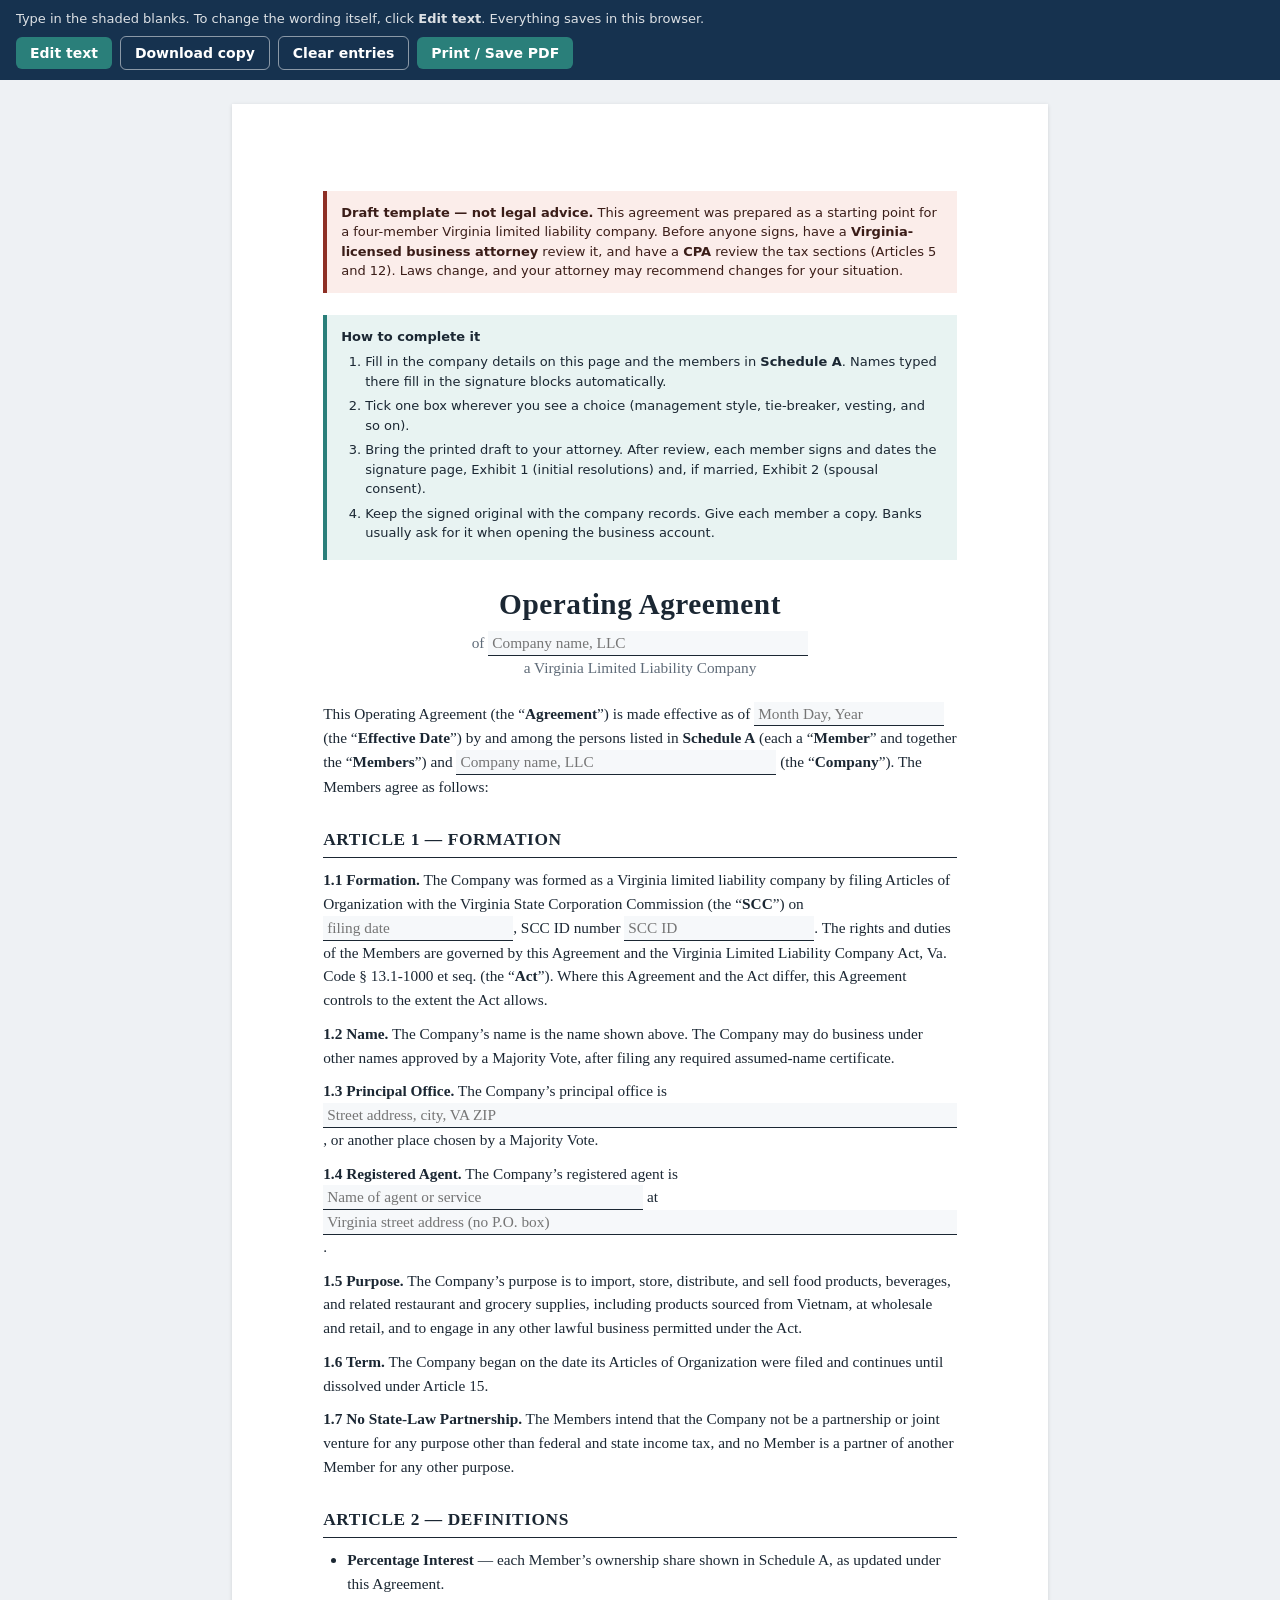
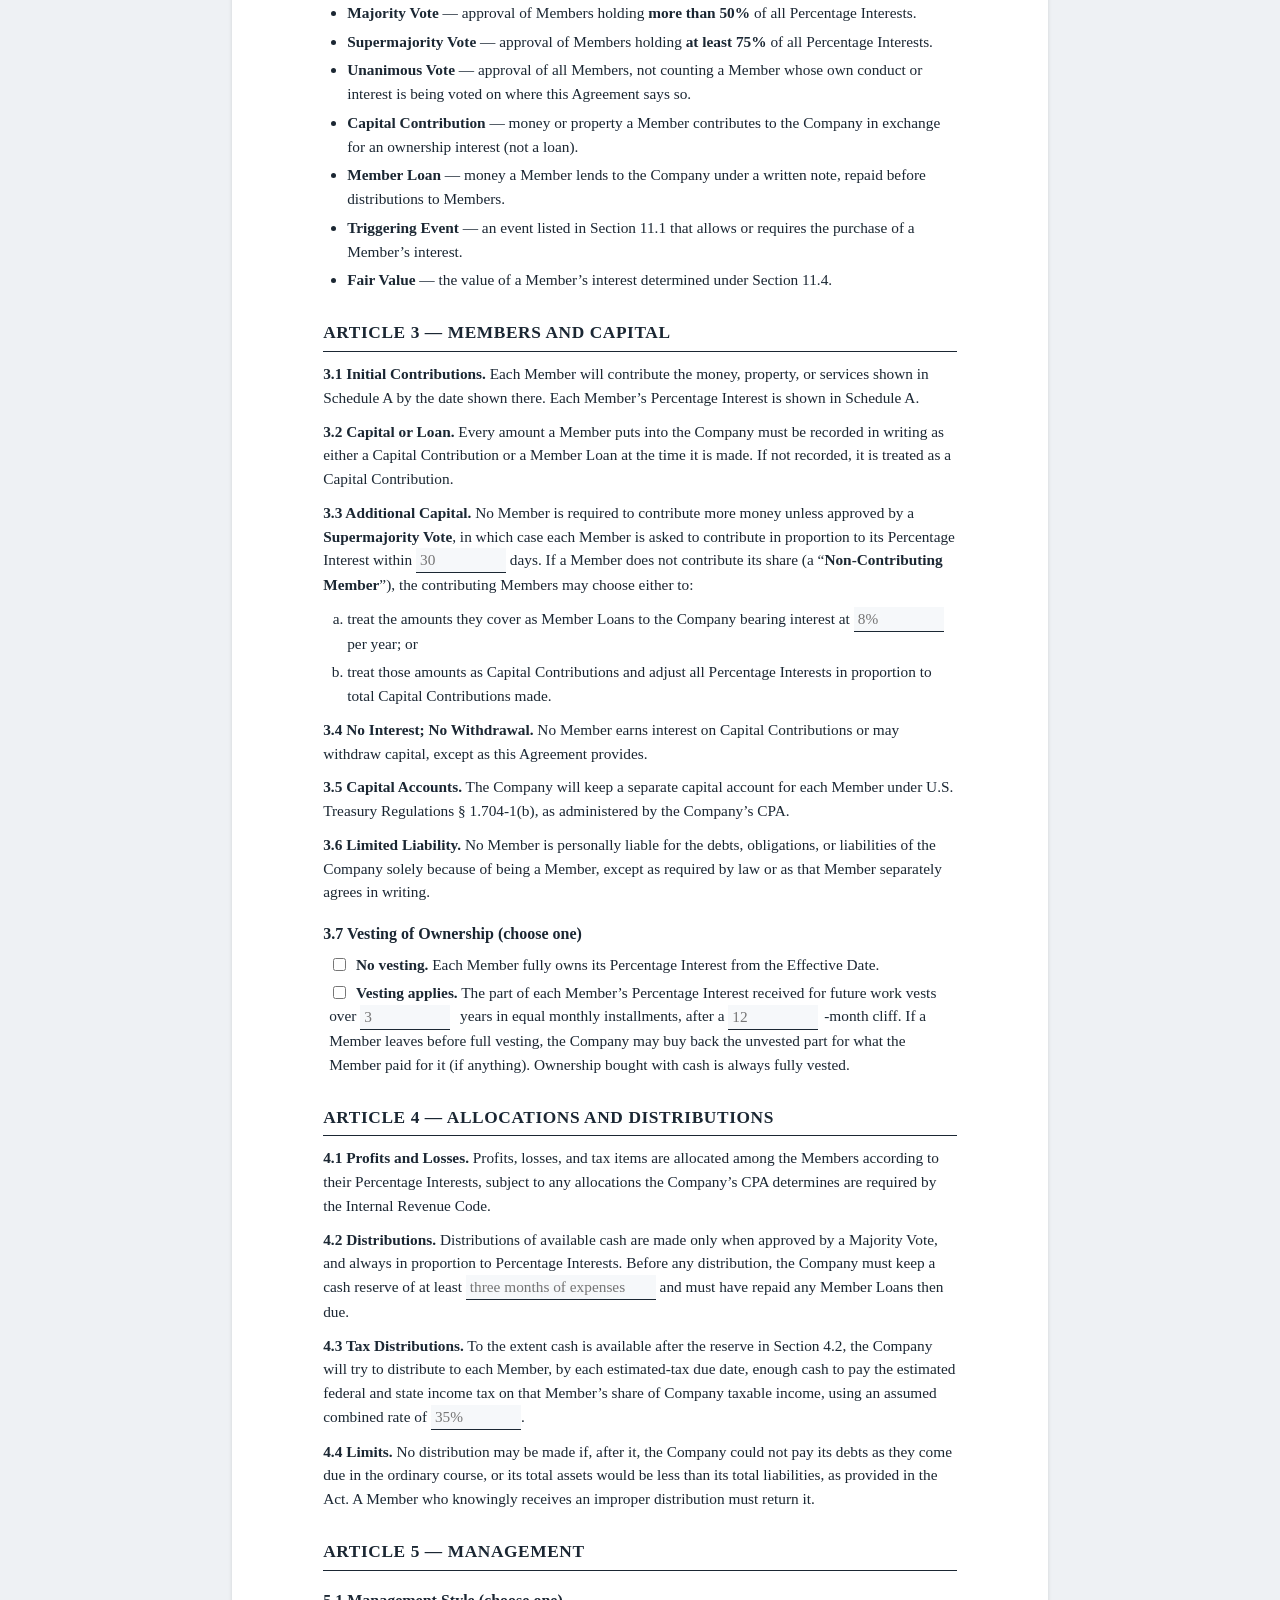
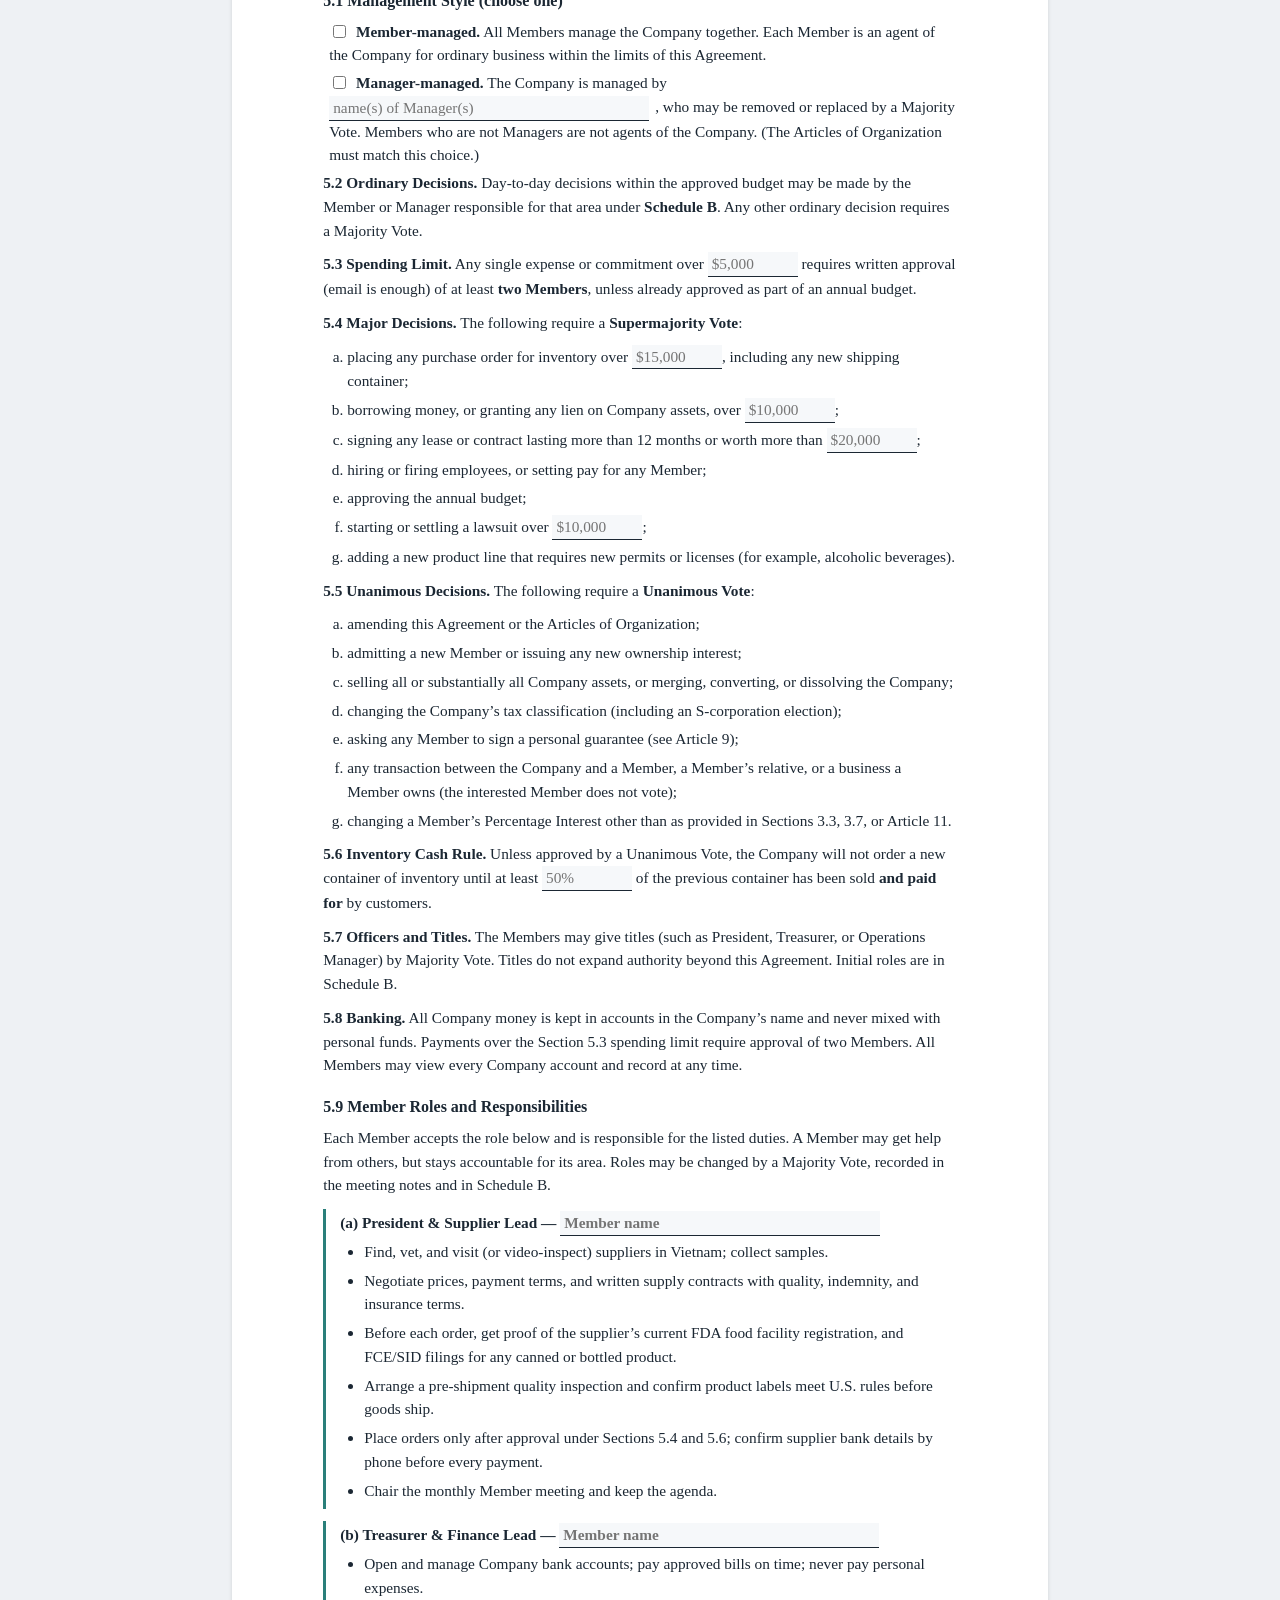
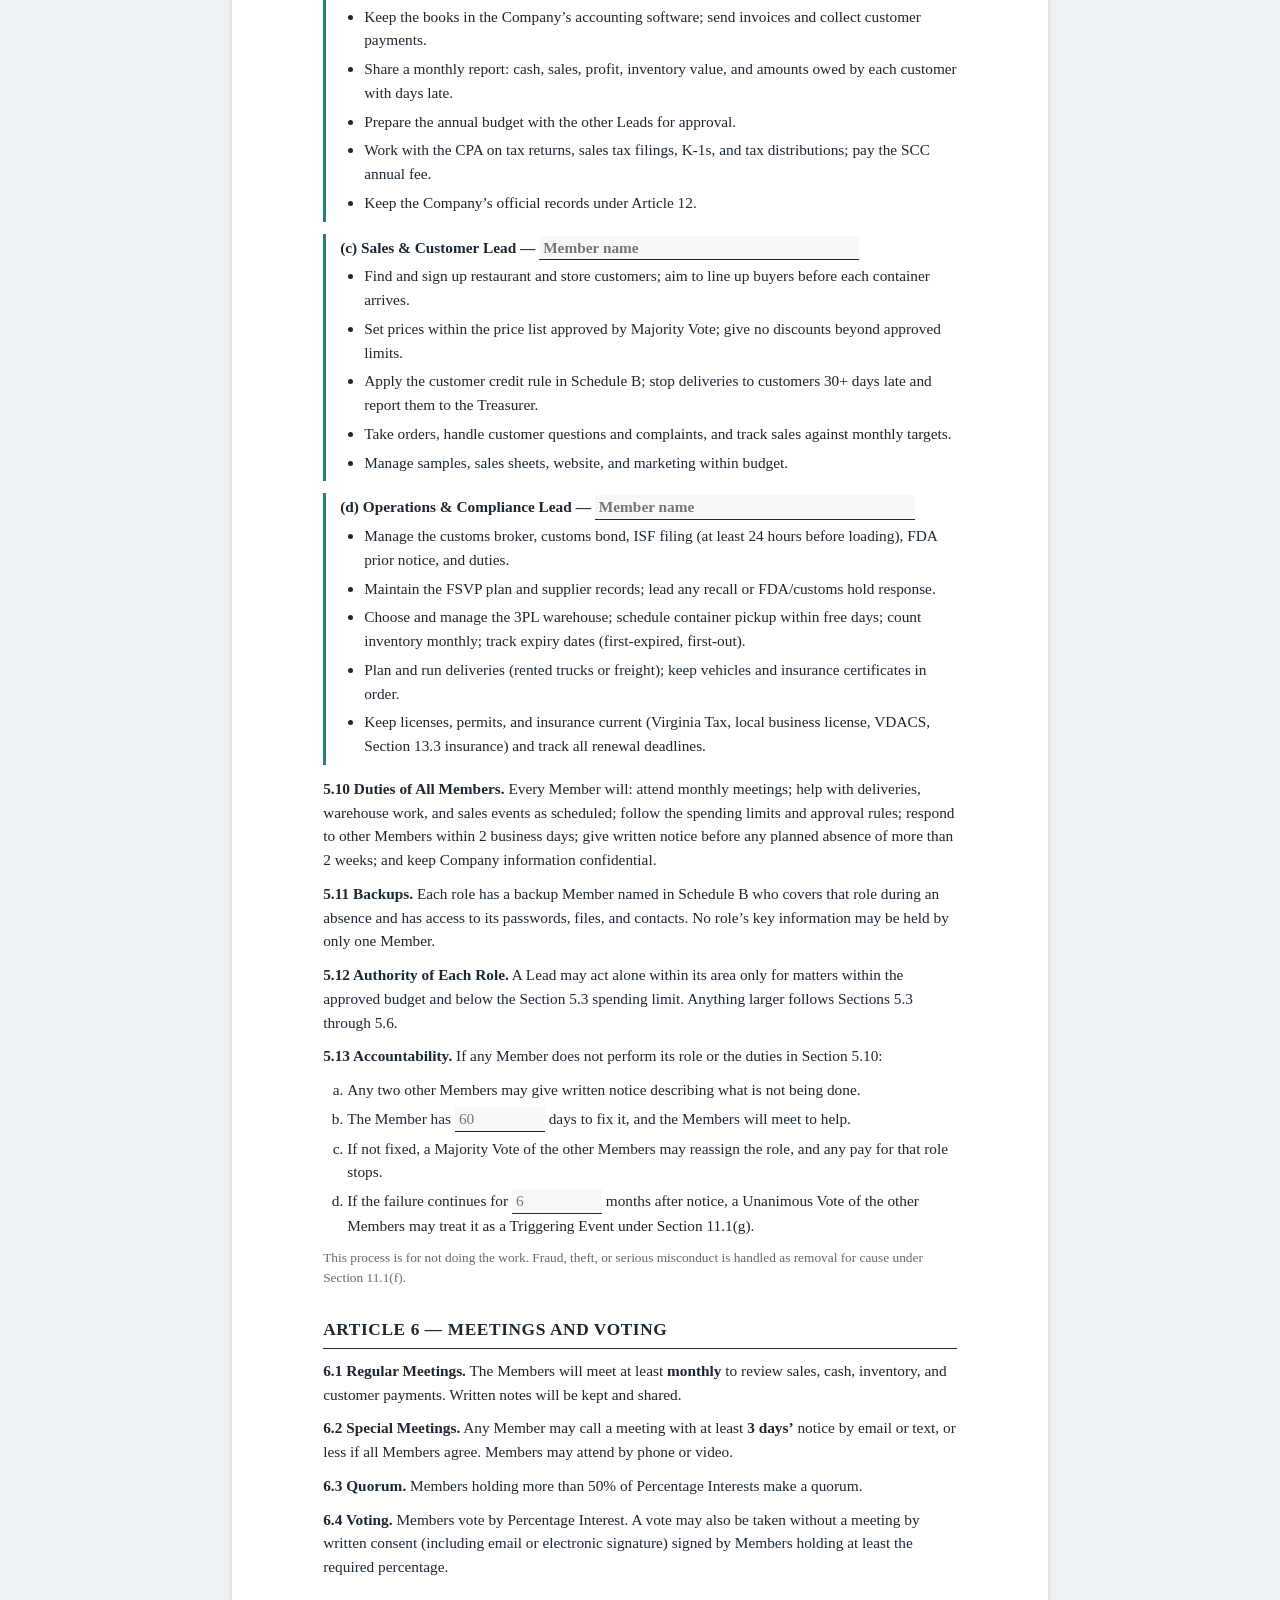
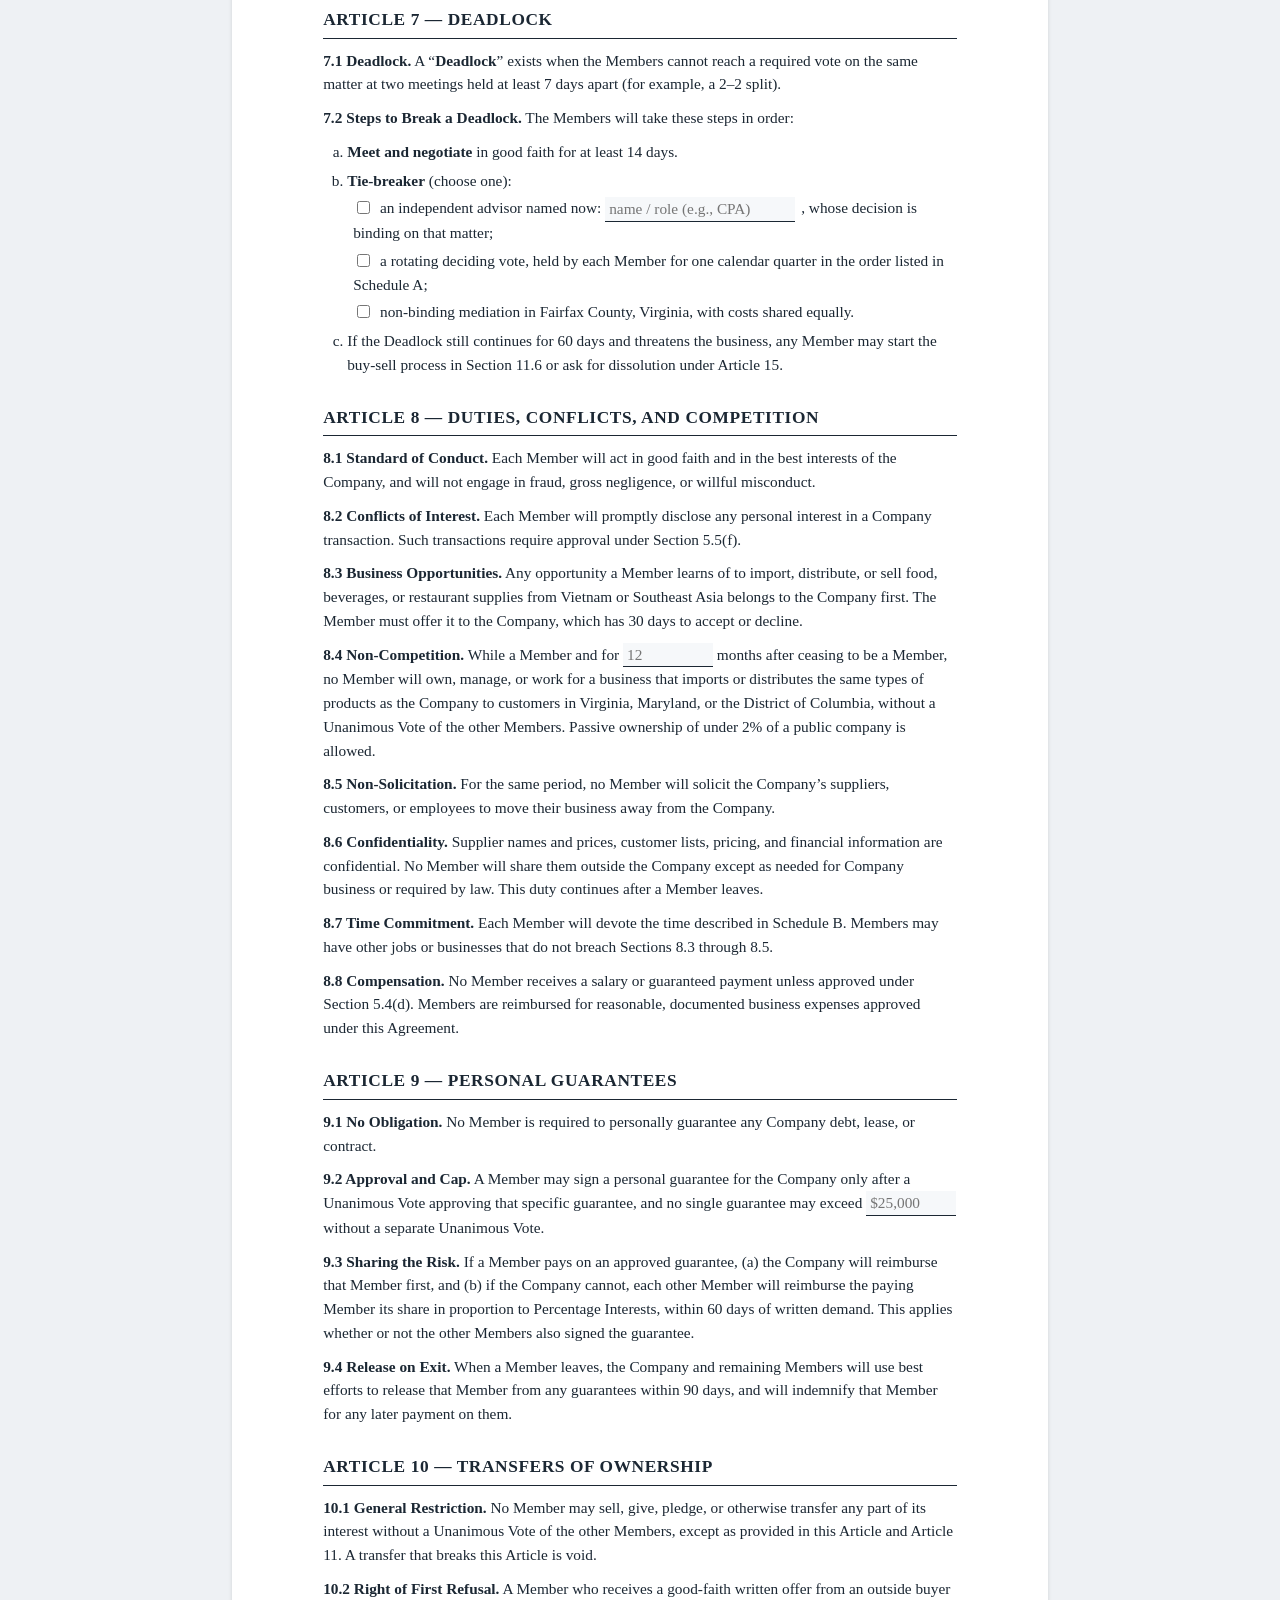
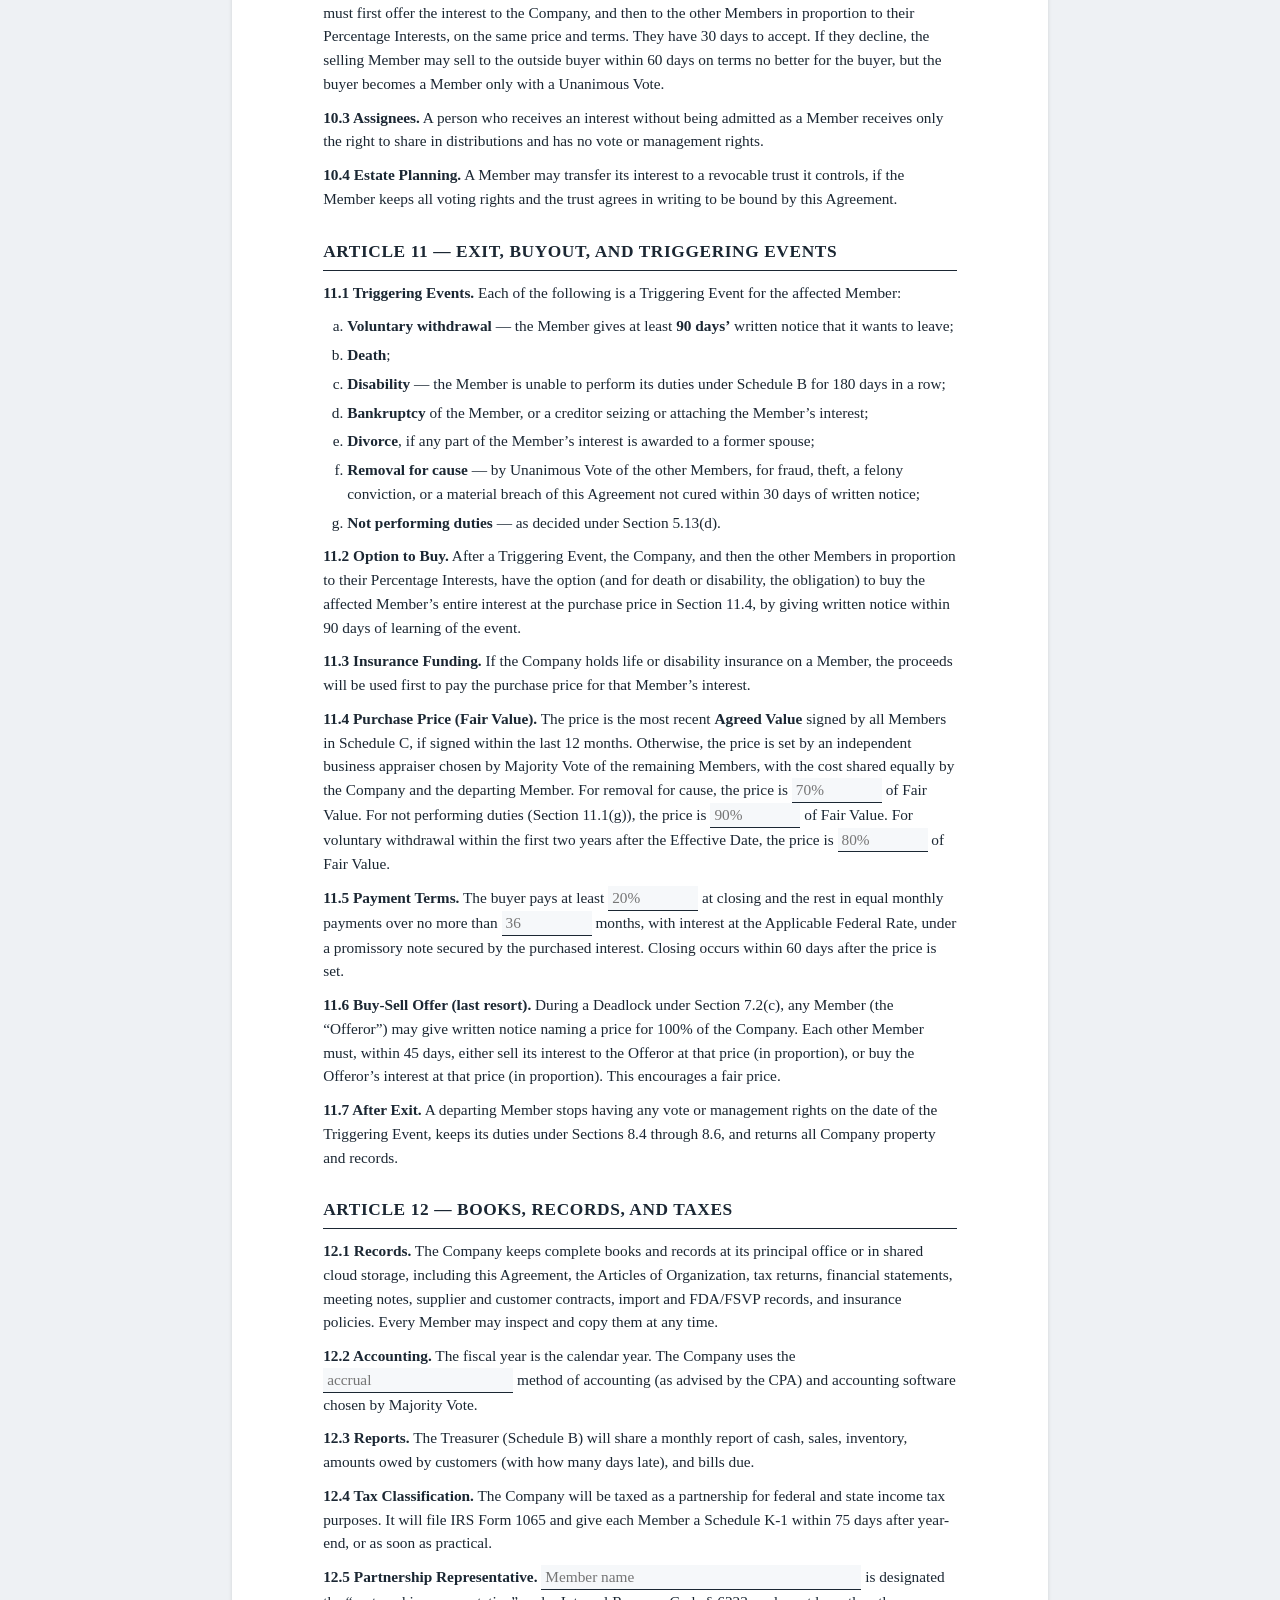
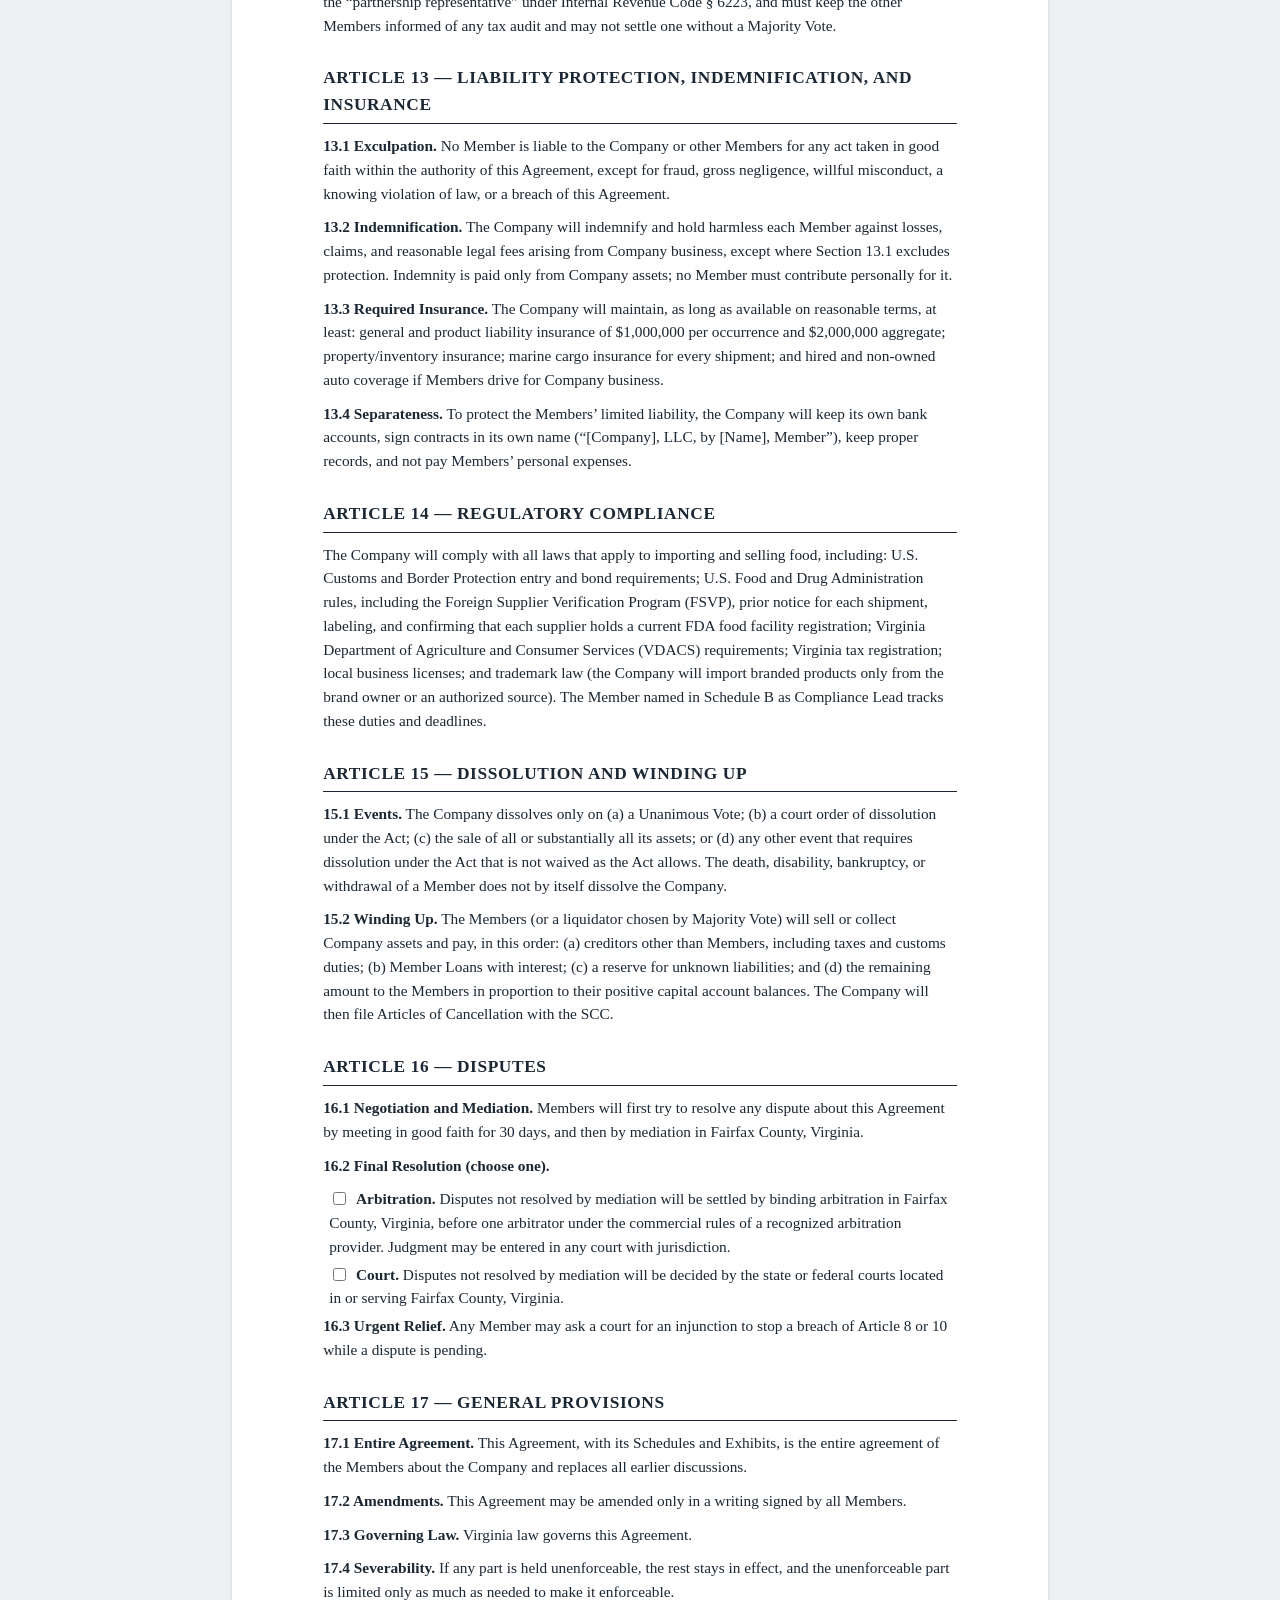
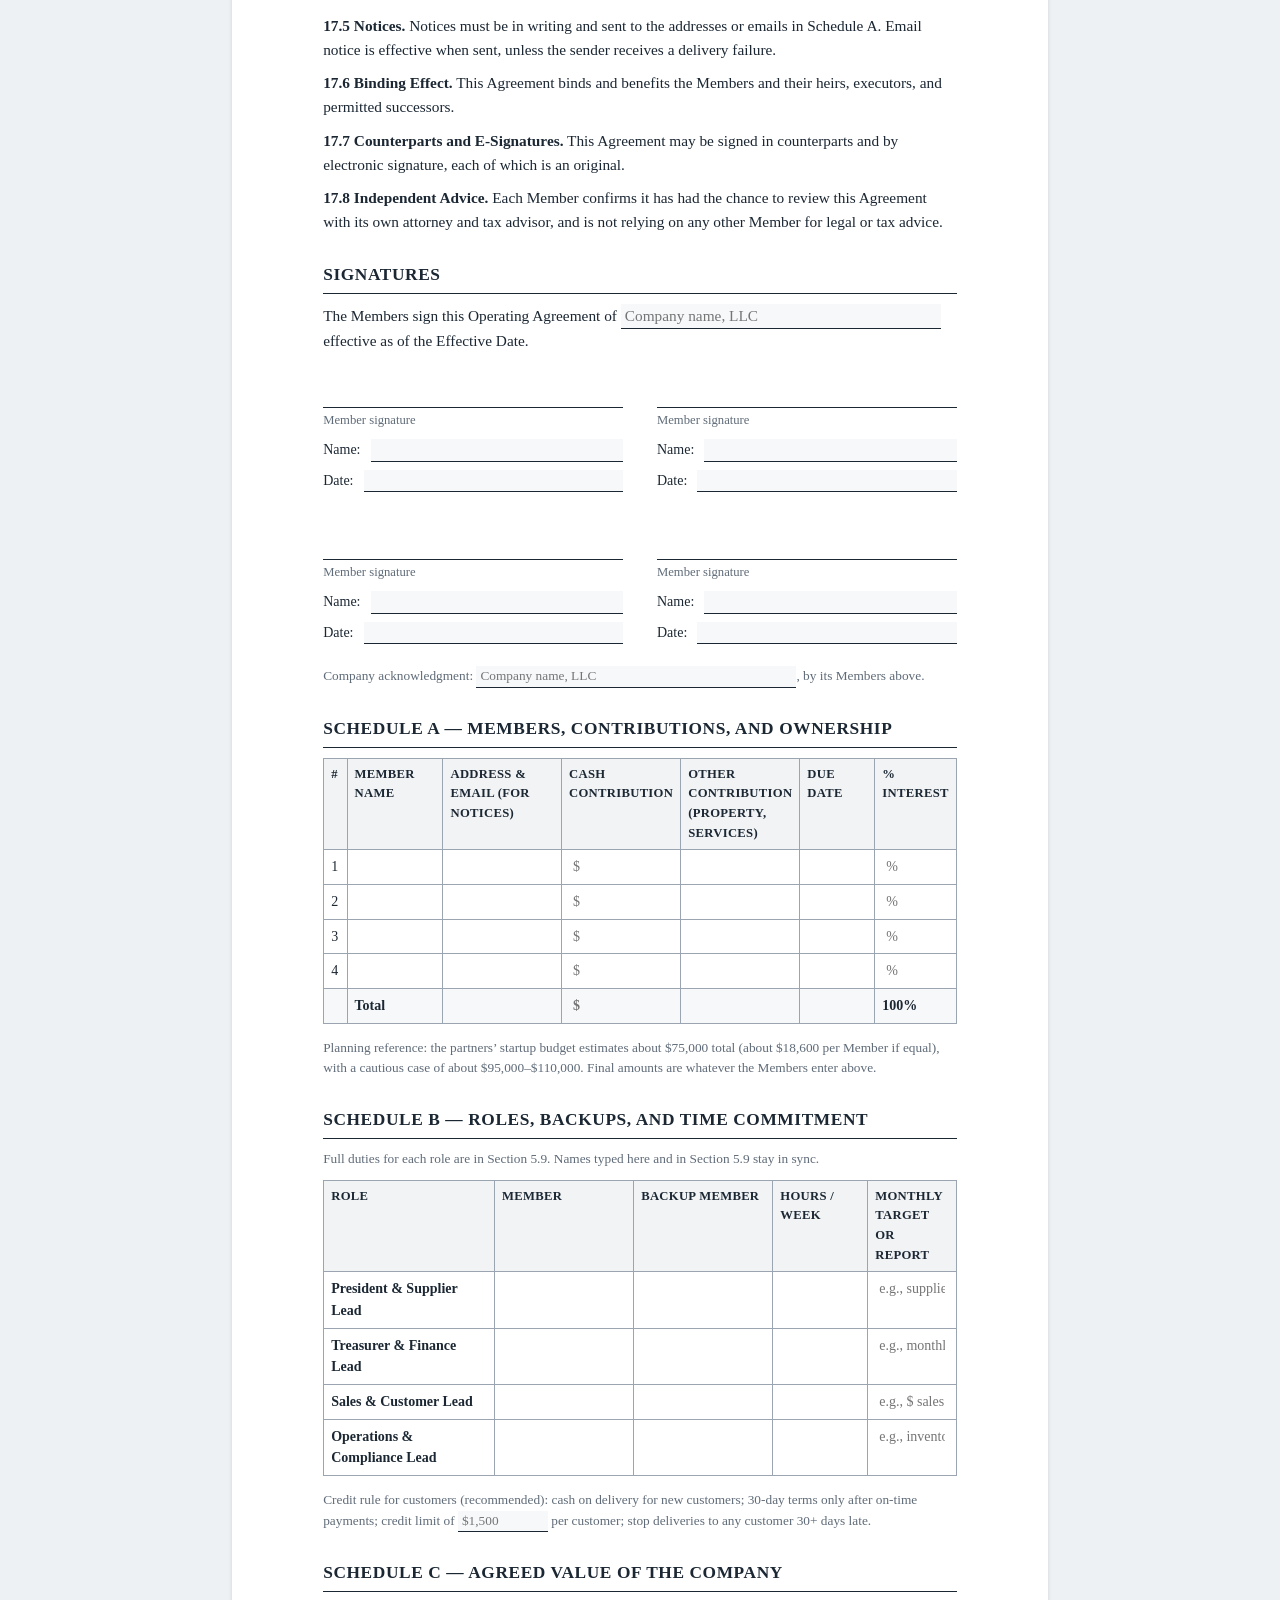
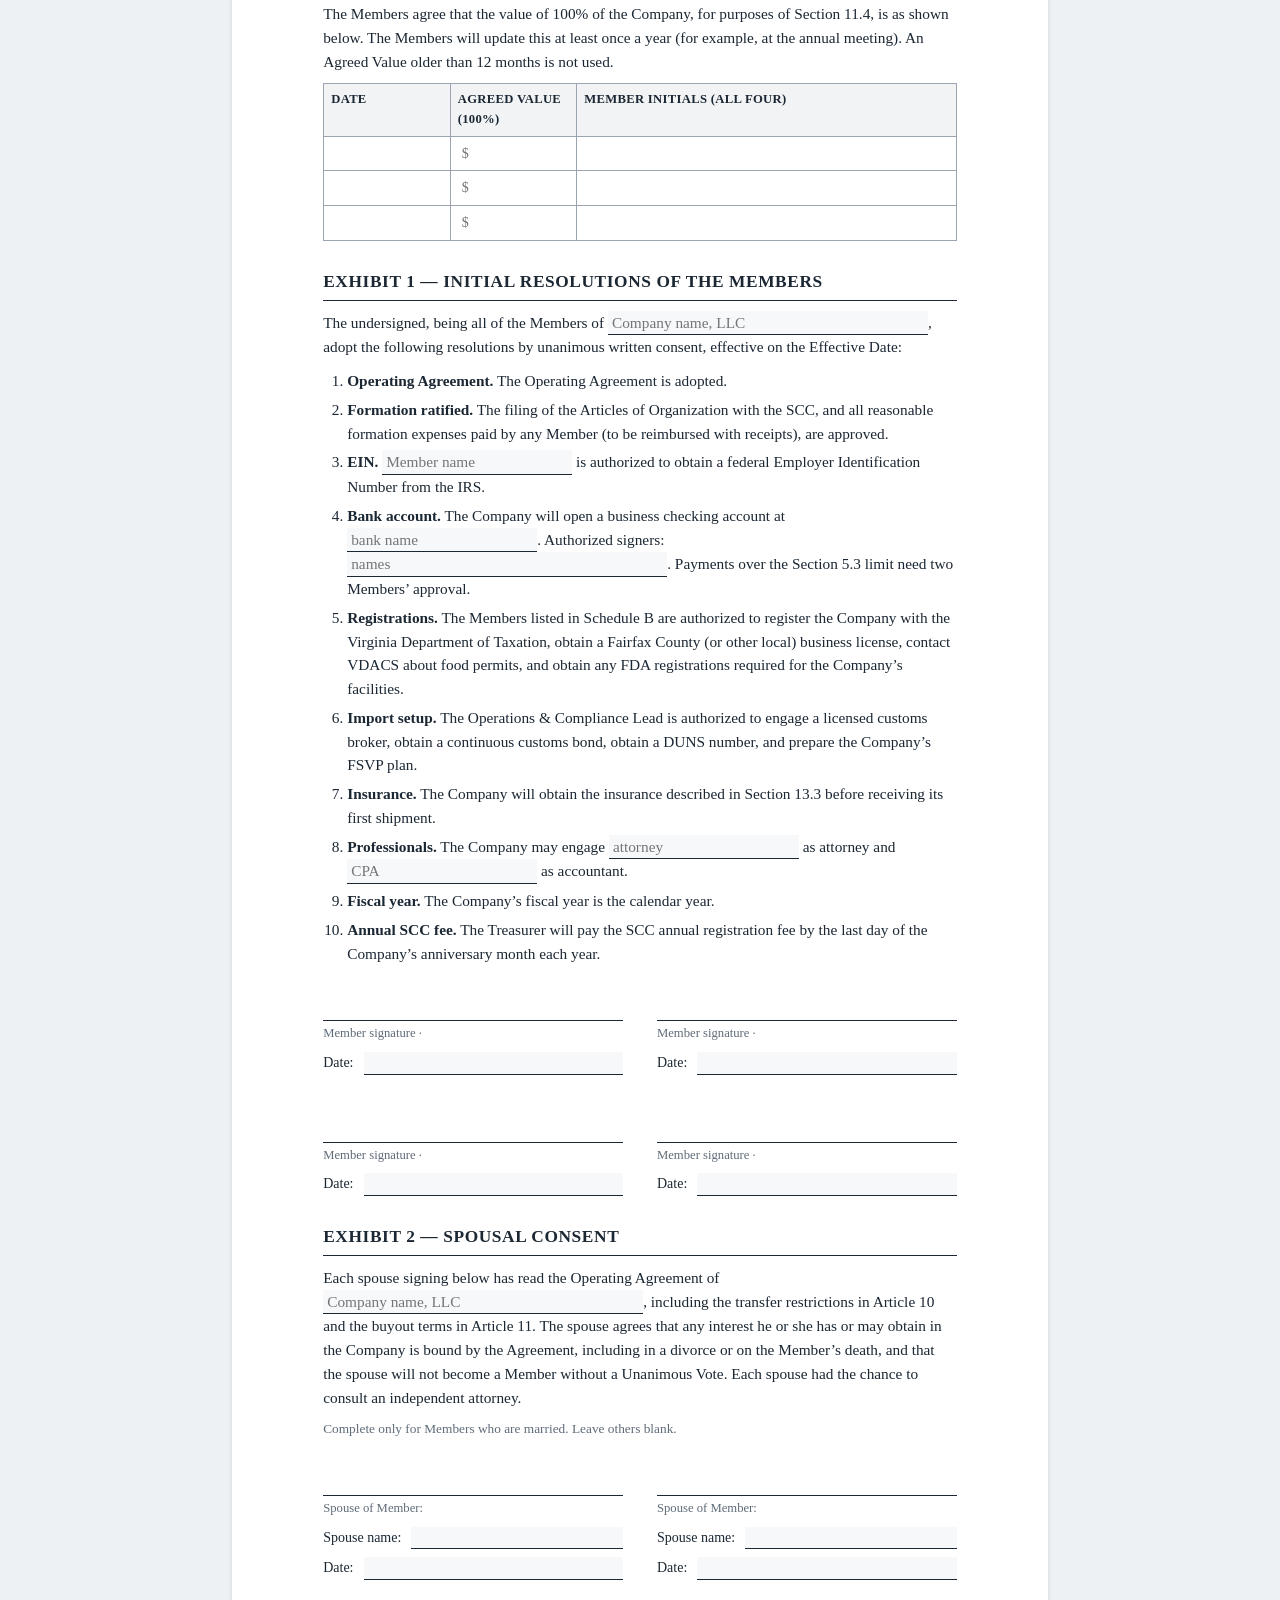
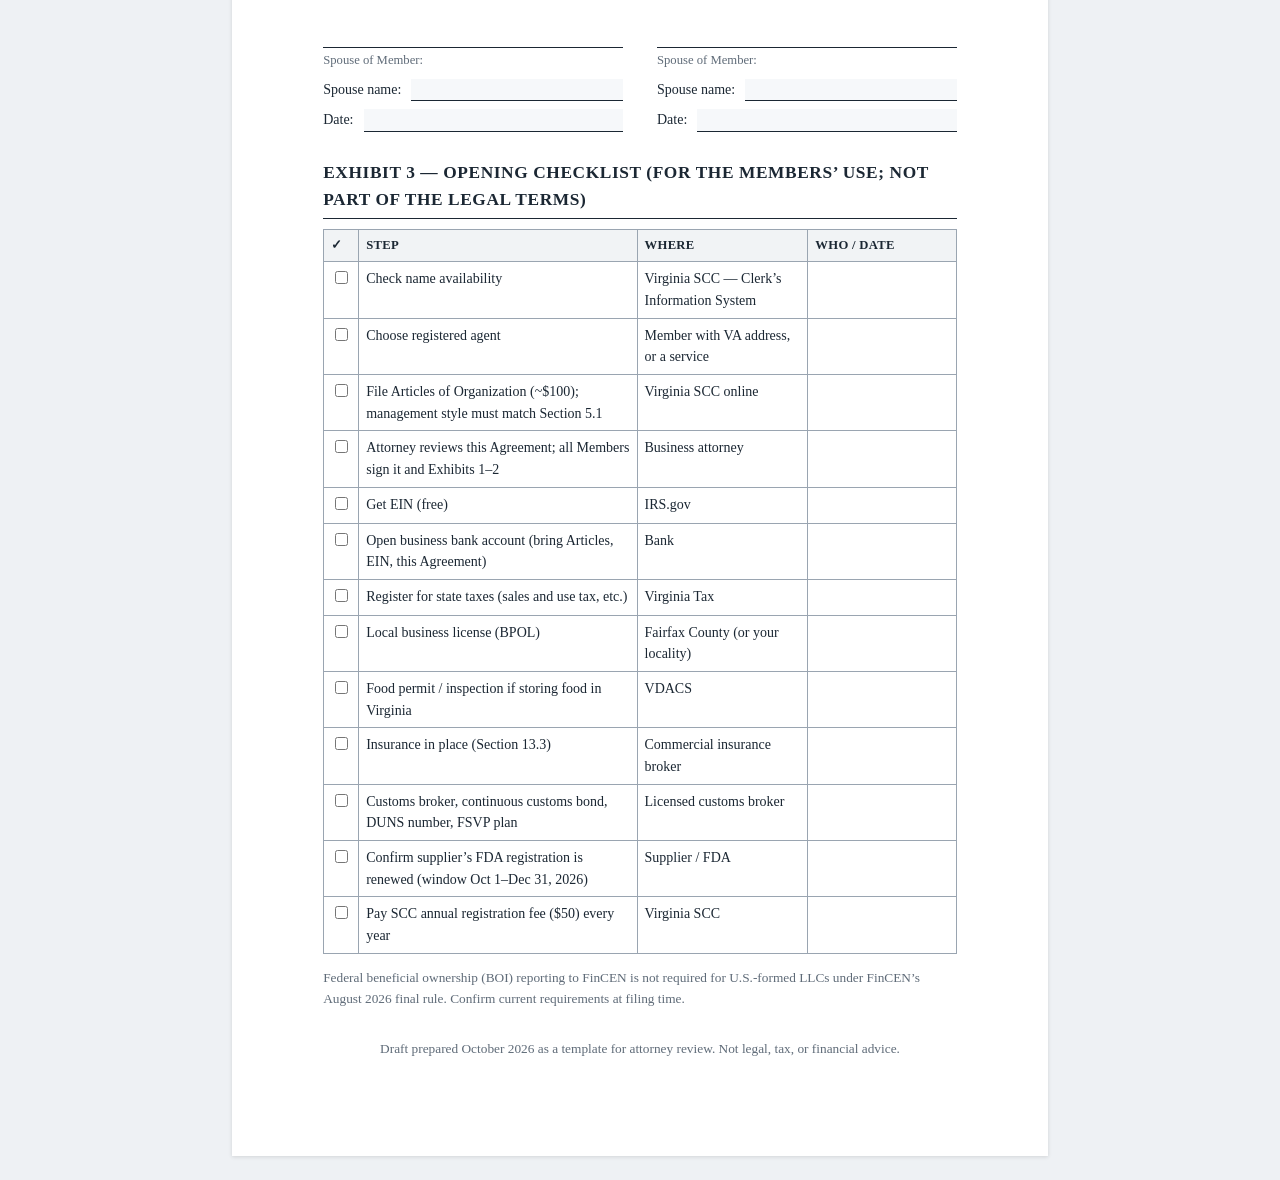
<file: pmp/index.html>
<!doctype html>
<html lang="en">
<head>
<meta charset="utf-8">
<meta name="viewport" content="width=device-width, initial-scale=1">
<meta name="robots" content="noindex, nofollow">
<title>Operating Agreement</title>
<style>
  :root {
    --ink: #1b2733;
    --muted: #5f6b78;
    --rule: #d9dfe5;
    --accent: #2a7f7a;
    --accent-soft: #e8f3f2;
    --warn: #8e2f25;
    --warn-soft: #fbedea;
    --field: #f6f8fa;
    --paper: #ffffff;
    --bg: #eef1f4;
  }
  * { box-sizing: border-box; }
  html { -webkit-text-size-adjust: 100%; }
  body {
    margin: 0;
    background: var(--bg);
    color: var(--ink);
    font: 11.5pt/1.55 Georgia, "Times New Roman", serif;
  }
  .toolbar {
    position: sticky; top: 0; z-index: 10;
    display: flex; flex-wrap: wrap; gap: 8px; align-items: center; justify-content: space-between;
    padding: 10px 16px;
    background: #16324f; color: #fff;
    font: 14px/1.4 "Segoe UI", system-ui, sans-serif;
  }
  .toolbar .hint { opacity: .85; font-size: 13px; }
  .toolbar button {
    font: 600 14px "Segoe UI", system-ui, sans-serif;
    border: 0; border-radius: 6px; padding: 8px 14px; cursor: pointer; white-space: nowrap;
    background: #2a7f7a; color: #fff;
  }
  .toolbar button.secondary { background: transparent; border: 1px solid rgba(255,255,255,.5); }
  .toolbar .tools { display: flex; flex-wrap: wrap; gap: 8px; align-items: center; }
  .toolbar button[aria-pressed="true"] { background: #c77c1e; }
  .edit-only { display: none; gap: 8px; }
  body.editing .edit-only { display: inline-flex; }
  .edit-banner {
    display: none;
    font: 13px/1.5 "Segoe UI", system-ui, sans-serif;
    background: #fdf5ea; border-bottom: 2px solid #c77c1e; padding: 8px 16px; color: #4a2f08;
  }
  body.editing .edit-banner { display: block; }
  body.editing #doc { outline: 2px dashed #c77c1e; outline-offset: 6px; }
  body.editing #doc p:hover, body.editing #doc li:hover, body.editing #doc h2:hover, body.editing #doc h3:hover { background: #fffaf2; }
  .edited-note {
    display: none; max-width: 8.5in; margin: 12px auto -12px; padding: 0 4px;
    font: 12px "Segoe UI", system-ui, sans-serif; color: #7a4a0e;
  }
  body.has-edits .edited-note { display: block; }
  [contenteditable="true"]:focus { outline: none; }
  #pctWarn { color: #8e2f25; }
  .tbl-label { font-size: 12px; opacity: .8; margin-left: 6px; align-self: center; }
  #askOverlay {
    display: none; position: fixed; inset: 0; z-index: 50; background: rgba(15, 25, 35, .45);
    align-items: center; justify-content: center; padding: 16px;
  }
  #askOverlay.show { display: flex; }
  #askBox {
    background: #fff; color: #1b2733; border-radius: 10px; max-width: 440px; width: 100%;
    box-shadow: 0 10px 30px rgba(0,0,0,.3); padding: 18px 18px 14px;
    font: 14px/1.5 "Segoe UI", system-ui, sans-serif;
  }
  #askMsg { white-space: pre-wrap; margin: 0 0 14px; }
  #askBtns { display: flex; gap: 8px; justify-content: flex-end; }
  #askBtns button { font: 600 14px "Segoe UI", system-ui, sans-serif; border-radius: 6px; padding: 8px 14px; cursor: pointer; border: 1px solid #9aa5b1; background: #fff; color: #1b2733; }
  #askBtns button.ok { background: #b4483c; border-color: #b4483c; color: #fff; }
  #toast {
    position: fixed; left: 50%; bottom: 22px; transform: translateX(-50%); z-index: 40;
    background: #16324f; color: #fff; border-radius: 8px; padding: 10px 16px; max-width: calc(100vw - 32px);
    font: 14px/1.4 "Segoe UI", system-ui, sans-serif; box-shadow: 0 4px 14px rgba(0,0,0,.25);
    opacity: 0; pointer-events: none; transition: opacity .2s;
  }
  #toast.show { opacity: 1; }
  #cellTools {
    display: none; position: absolute; z-index: 20; gap: 10px; align-items: center; flex-wrap: wrap;
    padding: 6px 8px; border-radius: 8px; background: #16324f; box-shadow: 0 4px 14px rgba(0,0,0,.25);
    font: 12px/1.2 "Segoe UI", system-ui, sans-serif; color: #fff; max-width: calc(100vw - 16px);
  }
  #cellTools.show { display: flex; }
  #cellTools .ct-group { display: inline-flex; gap: 4px; align-items: center; }
  #cellTools .ct-label { opacity: .75; margin-right: 2px; }
  #cellTools button {
    font: 600 12px "Segoe UI", system-ui, sans-serif; white-space: nowrap; cursor: pointer;
    border: 1px solid rgba(255,255,255,.45); background: transparent; color: #fff; border-radius: 5px; padding: 4px 8px;
  }
  #cellTools button:hover { background: rgba(255,255,255,.15); }
  #cellTools button.ct-danger { border-color: #e9a59c; color: #ffd9d3; }
  #cellTools button:disabled { opacity: .35; cursor: default; }
  body.editing #doc .col-sel { background: #fff4e3; }
  body.editing #doc tr.row-sel > td, body.editing #doc tr.row-sel > th { box-shadow: inset 0 -2px 0 #c77c1e; }
  body.editing #doc td:hover, body.editing #doc th:hover { box-shadow: inset 0 0 0 2px #e9c48f; }
  .page {
    max-width: 8.5in; margin: 24px auto; padding: 0.9in 0.95in;
    background: var(--paper); box-shadow: 0 1px 4px rgba(0,0,0,.12);
  }
  h1 { font-size: 22pt; text-align: center; margin: 0 0 4px; letter-spacing: .5px; }
  .subtitle { text-align: center; color: var(--muted); margin: 0 0 22px; }
  h2 {
    font-size: 13pt; text-transform: uppercase; letter-spacing: .6px;
    margin: 28px 0 10px; padding-bottom: 4px; border-bottom: 1.5px solid var(--ink);
    break-after: avoid;
  }
  h3 { font-size: 12pt; margin: 18px 0 6px; break-after: avoid; }
  p { margin: 0 0 10px; }
  ol, ul { margin: 0 0 10px; padding-left: 24px; }
  li { margin-bottom: 5px; }
  .sec { font-weight: bold; }
  .notice {
    font: 13px/1.5 "Segoe UI", system-ui, sans-serif;
    background: var(--warn-soft); border-left: 4px solid var(--warn);
    padding: 12px 14px; margin: 0 0 22px; color: #3a1d18;
  }
  .howto {
    font: 13px/1.5 "Segoe UI", system-ui, sans-serif;
    background: var(--accent-soft); border-left: 4px solid var(--accent);
    padding: 12px 14px; margin: 0 0 22px;
  }
  .howto ol { margin: 6px 0 0; }
  input.f, textarea.f {
    font: inherit; color: var(--ink);
    border: 0; border-bottom: 1px solid var(--ink);
    background: var(--field); padding: 0 4px; min-width: 60px; max-width: 100%;
  }
  input.f.w-s { width: 90px; } input.f.w-m { width: 190px; } input.f.w-l { width: 320px; } input.f.w-xl { width: 100%; }
  input.f:focus { outline: 2px solid var(--accent); background: #fff; }
  .opt { display: block; margin: 4px 0 4px 6px; }
  .opt input { margin-right: 6px; transform: translateY(1px); }
  table { width: 100%; border-collapse: collapse; margin: 8px 0 14px; font-size: 10.5pt; }
  th, td { border: 1px solid #9aa5b1; padding: 6px 7px; vertical-align: top; text-align: left; }
  th { background: #f1f3f5; font-size: 9.5pt; text-transform: uppercase; letter-spacing: .3px; }
  td input.f { width: 100%; background: transparent; border-bottom: 0; }
  .total td { font-weight: bold; background: #f7f8f9; }
  .role { border-left: 3px solid var(--accent); padding: 2px 0 2px 14px; margin: 12px 0; break-inside: avoid; }
  .role .role-title { font-weight: bold; margin-bottom: 4px; }
  .role ul { margin-bottom: 4px; }
  .sig-grid { display: grid; grid-template-columns: 1fr 1fr; gap: 26px 34px; margin-top: 14px; }
  .sig { break-inside: avoid; }
  .sig .line { border-bottom: 1px solid var(--ink); height: 42px; }
  .sig .lbl { font-size: 9.5pt; color: var(--muted); margin-top: 3px; }
  .sig .row { display: flex; gap: 10px; margin-top: 8px; font-size: 10.5pt; }
  .sig .row { align-items: baseline; }
  .sig .row input.f { flex: 1; width: auto; min-width: 0; }
  .break { break-before: page; }
  .small { font-size: 10pt; color: var(--muted); }
  .center { text-align: center; }
  @media (max-width: 700px) {
    .page { margin: 0; padding: 22px 16px; box-shadow: none; }
    .sig-grid { grid-template-columns: 1fr; }
    input.f.w-l, input.f.w-m { width: 100%; }
    table { font-size: 9.5pt; }
  }
  @media print {
    @page { size: letter; margin: 0.8in 0.85in; }
    body { background: #fff; font-size: 11pt; }
    .toolbar, .howto, .no-print { display: none !important; }
    .page { margin: 0; padding: 0; box-shadow: none; max-width: none; }
    input.f, textarea.f { background: transparent; }
    input[type=checkbox] { accent-color: #000; }
    a { color: inherit; text-decoration: none; }
  }
</style>
</head>
<body>

<div class="toolbar no-print">
  <span class="hint" id="hint">Type in the shaded blanks. To change the wording itself, click <b>Edit text</b>. Everything saves in this browser.</span>
  <span class="tools">
    <button type="button" id="editBtn" aria-pressed="false">Edit text</button>
    <span class="edit-only">
      <button type="button" class="secondary" id="boldBtn" title="Bold (Ctrl+B)"><b>B</b></button>
      <button type="button" class="secondary" id="undoBtn" title="Undo (Ctrl+Z)">Undo</button>
      <button type="button" class="secondary" id="redoBtn" title="Redo (Ctrl+Y)">Redo</button>
      <button type="button" class="secondary" id="addArticleBtn" title="Add a new numbered article before the signature page">+ Article</button>
      <button type="button" class="secondary" id="addSectionBtn" title="Add a numbered section below where your cursor is">+ Section</button>
      <button type="button" class="secondary" id="addBulletBtn" title="Add a bullet point below where your cursor is">+ Bullet</button>
      <button type="button" class="secondary" id="addSigBtn" title="Add a signature block next to the one your cursor is in">+ Signature</button>
      <button type="button" class="secondary" id="removeBtn" title="Delete the paragraph, heading or bullet where your cursor is">Remove</button>
      <span class="tbl-label">Table:</span>
      <button type="button" class="secondary" id="addRowBtn" title="Add a row below the row your cursor is in">+ Row</button>
      <button type="button" class="secondary" id="delRowBtn" title="Delete the row your cursor is in">&minus; Row</button>
      <button type="button" class="secondary" id="addColBtn" title="Add a column to the right of the cell your cursor is in">+ Column</button>
      <button type="button" class="secondary" id="delColBtn" title="Delete the column your cursor is in">&minus; Column</button>
      <button type="button" class="secondary" id="resetTextBtn">Reset wording</button>
    </span>
    <button type="button" class="secondary" id="downloadBtn" title="Save a copy of this file with your edits and entries">Download copy</button>
    <button type="button" class="secondary" id="clearBtn">Clear entries</button>
    <button type="button" id="printBtn">Print / Save PDF</button>
  </span>
</div>
<div class="edit-banner no-print" id="editBanner">
  <b>Editing wording.</b> Click any text and type. <b>+ Article</b> adds a new article before the signatures;
  <b>+ Section</b> and <b>+ Bullet</b> add below where your cursor is; <b>Remove</b> deletes the item your cursor is in (inside a signature block, just that block); <b>+ Signature</b> adds one. Click any table cell to get column and row buttons right on the table.
  Ctrl+B bolds; <b>Undo</b>/Ctrl+Z and <b>Redo</b>/Ctrl+Y work for typing and for every button. Changes save automatically. Tell your attorney about any changes you make.
</div>
<p class="edited-note no-print" id="editedNote">This copy has wording changes made in the browser.</p>

<div id="askOverlay" class="no-print" role="dialog" aria-modal="true" aria-labelledby="askMsg">
  <div id="askBox"><p id="askMsg"></p><div id="askBtns"><button type="button" id="askNo">Cancel</button><button type="button" class="ok" id="askYes">Delete</button></div></div>
</div>
<div id="toast" class="no-print" role="status" aria-live="polite"></div>

<main class="page" id="doc">

  <div class="notice no-print">
    <b>Draft template &mdash; not legal advice.</b> This agreement was prepared as a starting point for a four-member
    Virginia limited liability company. Before anyone signs, have a <b>Virginia-licensed business attorney</b> review it,
    and have a <b>CPA</b> review the tax sections (Articles 5 and 12). Laws change, and your attorney may recommend changes
    for your situation.
  </div>

  <div class="howto no-print">
    <b>How to complete it</b>
    <ol>
      <li>Fill in the company details on this page and the members in <b>Schedule A</b>. Names typed there fill in the signature blocks automatically.</li>
      <li>Tick one box wherever you see a choice (management style, tie-breaker, vesting, and so on).</li>
      <li>Bring the printed draft to your attorney. After review, each member signs and dates the signature page, Exhibit 1 (initial resolutions) and, if married, Exhibit 2 (spousal consent).</li>
      <li>Keep the signed original with the company records. Give each member a copy. Banks usually ask for it when opening the business account.</li>
    </ol>
  </div>

  <h1>Operating Agreement</h1>
  <p class="subtitle">of <input class="f w-l sync" data-key="company" placeholder="Company name, LLC" aria-label="Company name"><br>
  a Virginia Limited Liability Company</p>

  <p>This Operating Agreement (the &ldquo;<b>Agreement</b>&rdquo;) is made effective as of
  <input class="f w-m sync" data-key="effective" placeholder="Month Day, Year" aria-label="Effective date">
  (the &ldquo;<b>Effective Date</b>&rdquo;) by and among the persons listed in <b>Schedule A</b> (each a &ldquo;<b>Member</b>&rdquo;
  and together the &ldquo;<b>Members</b>&rdquo;) and <input class="f w-l sync" data-key="company" placeholder="Company name, LLC" aria-label="Company name">
  (the &ldquo;<b>Company</b>&rdquo;). The Members agree as follows:</p>

  <!-- ARTICLE 1 -->
  <h2>Article 1 &mdash; Formation</h2>
  <p><span class="sec">1.1 Formation.</span> The Company was formed as a Virginia limited liability company by filing Articles of
  Organization with the Virginia State Corporation Commission (the &ldquo;<b>SCC</b>&rdquo;) on
  <input class="f w-m" data-key="formed" placeholder="filing date" aria-label="Formation date">, SCC ID number
  <input class="f w-m" data-key="sccid" placeholder="SCC ID" aria-label="SCC ID">. The rights and duties of the Members are governed by
  this Agreement and the Virginia Limited Liability Company Act, Va. Code &sect; 13.1-1000 et seq. (the &ldquo;<b>Act</b>&rdquo;).
  Where this Agreement and the Act differ, this Agreement controls to the extent the Act allows.</p>
  <p><span class="sec">1.2 Name.</span> The Company&rsquo;s name is the name shown above. The Company may do business under other
  names approved by a Majority Vote, after filing any required assumed-name certificate.</p>
  <p><span class="sec">1.3 Principal Office.</span> The Company&rsquo;s principal office is
  <input class="f w-xl" data-key="office" placeholder="Street address, city, VA ZIP" aria-label="Principal office">, or another place chosen by a Majority Vote.</p>
  <p><span class="sec">1.4 Registered Agent.</span> The Company&rsquo;s registered agent is
  <input class="f w-l" data-key="agent" placeholder="Name of agent or service" aria-label="Registered agent"> at
  <input class="f w-xl" data-key="agentaddr" placeholder="Virginia street address (no P.O. box)" aria-label="Registered office">.</p>
  <p><span class="sec">1.5 Purpose.</span> The Company&rsquo;s purpose is to import, store, distribute, and sell food products,
  beverages, and related restaurant and grocery supplies, including products sourced from Vietnam, at wholesale and retail,
  and to engage in any other lawful business permitted under the Act.</p>
  <p><span class="sec">1.6 Term.</span> The Company began on the date its Articles of Organization were filed and continues until
  dissolved under Article 15.</p>
  <p><span class="sec">1.7 No State-Law Partnership.</span> The Members intend that the Company not be a partnership or joint venture
  for any purpose other than federal and state income tax, and no Member is a partner of another Member for any other purpose.</p>

  <!-- ARTICLE 2 -->
  <h2>Article 2 &mdash; Definitions</h2>
  <ul>
    <li><b>Percentage Interest</b> &mdash; each Member&rsquo;s ownership share shown in Schedule A, as updated under this Agreement.</li>
    <li><b>Majority Vote</b> &mdash; approval of Members holding <b>more than 50%</b> of all Percentage Interests.</li>
    <li><b>Supermajority Vote</b> &mdash; approval of Members holding <b>at least 75%</b> of all Percentage Interests.</li>
    <li><b>Unanimous Vote</b> &mdash; approval of all Members, not counting a Member whose own conduct or interest is being voted on where this Agreement says so.</li>
    <li><b>Capital Contribution</b> &mdash; money or property a Member contributes to the Company in exchange for an ownership interest (not a loan).</li>
    <li><b>Member Loan</b> &mdash; money a Member lends to the Company under a written note, repaid before distributions to Members.</li>
    <li><b>Triggering Event</b> &mdash; an event listed in Section 11.1 that allows or requires the purchase of a Member&rsquo;s interest.</li>
    <li><b>Fair Value</b> &mdash; the value of a Member&rsquo;s interest determined under Section 11.4.</li>
  </ul>

  <!-- ARTICLE 3 -->
  <h2>Article 3 &mdash; Members and Capital</h2>
  <p><span class="sec">3.1 Initial Contributions.</span> Each Member will contribute the money, property, or services shown in
  Schedule A by the date shown there. Each Member&rsquo;s Percentage Interest is shown in Schedule A.</p>
  <p><span class="sec">3.2 Capital or Loan.</span> Every amount a Member puts into the Company must be recorded in writing as either a
  Capital Contribution or a Member Loan at the time it is made. If not recorded, it is treated as a Capital Contribution.</p>
  <p><span class="sec">3.3 Additional Capital.</span> No Member is required to contribute more money unless approved by a
  <b>Supermajority Vote</b>, in which case each Member is asked to contribute in proportion to its Percentage Interest within
  <input class="f w-s" data-key="calldays" placeholder="30" aria-label="Days to contribute"> days. If a Member does not contribute
  its share (a &ldquo;<b>Non-Contributing Member</b>&rdquo;), the contributing Members may choose either to:</p>
  <ol type="a">
    <li>treat the amounts they cover as Member Loans to the Company bearing interest at
    <input class="f w-s" data-key="loanrate" placeholder="8%" aria-label="Loan interest rate"> per year; or</li>
    <li>treat those amounts as Capital Contributions and adjust all Percentage Interests in proportion to total Capital Contributions made.</li>
  </ol>
  <p><span class="sec">3.4 No Interest; No Withdrawal.</span> No Member earns interest on Capital Contributions or may withdraw
  capital, except as this Agreement provides.</p>
  <p><span class="sec">3.5 Capital Accounts.</span> The Company will keep a separate capital account for each Member under
  U.S. Treasury Regulations &sect; 1.704-1(b), as administered by the Company&rsquo;s CPA.</p>
  <p><span class="sec">3.6 Limited Liability.</span> No Member is personally liable for the debts, obligations, or liabilities of the
  Company solely because of being a Member, except as required by law or as that Member separately agrees in writing.</p>

  <h3>3.7 Vesting of Ownership (choose one)</h3>
  <label class="opt"><input type="checkbox" data-key="vest-none"> <b>No vesting.</b> Each Member fully owns its Percentage Interest from the Effective Date.</label>
  <label class="opt"><input type="checkbox" data-key="vest-yes"> <b>Vesting applies.</b> The part of each Member&rsquo;s Percentage Interest
  received for future work vests over <input class="f w-s" data-key="vestyears" placeholder="3" aria-label="Vesting years"> years in equal
  monthly installments, after a <input class="f w-s" data-key="cliff" placeholder="12" aria-label="Cliff months">-month cliff. If a Member
  leaves before full vesting, the Company may buy back the unvested part for what the Member paid for it (if anything). Ownership
  bought with cash is always fully vested.</label>

  <!-- ARTICLE 4 -->
  <h2>Article 4 &mdash; Allocations and Distributions</h2>
  <p><span class="sec">4.1 Profits and Losses.</span> Profits, losses, and tax items are allocated among the Members according to
  their Percentage Interests, subject to any allocations the Company&rsquo;s CPA determines are required by the Internal Revenue Code.</p>
  <p><span class="sec">4.2 Distributions.</span> Distributions of available cash are made only when approved by a Majority Vote,
  and always in proportion to Percentage Interests. Before any distribution, the Company must keep a cash reserve of at least
  <input class="f w-m" data-key="reserve" placeholder="three months of expenses" aria-label="Cash reserve"> and must have repaid any
  Member Loans then due.</p>
  <p><span class="sec">4.3 Tax Distributions.</span> To the extent cash is available after the reserve in Section 4.2, the Company
  will try to distribute to each Member, by each estimated-tax due date, enough cash to pay the estimated federal and state
  income tax on that Member&rsquo;s share of Company taxable income, using an assumed combined rate of
  <input class="f w-s" data-key="taxrate" placeholder="35%" aria-label="Assumed tax rate">.</p>
  <p><span class="sec">4.4 Limits.</span> No distribution may be made if, after it, the Company could not pay its debts as they come
  due in the ordinary course, or its total assets would be less than its total liabilities, as provided in the Act. A Member who
  knowingly receives an improper distribution must return it.</p>

  <!-- ARTICLE 5 -->
  <h2>Article 5 &mdash; Management</h2>
  <h3>5.1 Management Style (choose one)</h3>
  <label class="opt"><input type="checkbox" data-key="mgmt-member"> <b>Member-managed.</b> All Members manage the Company together.
  Each Member is an agent of the Company for ordinary business within the limits of this Agreement.</label>
  <label class="opt"><input type="checkbox" data-key="mgmt-manager"> <b>Manager-managed.</b> The Company is managed by
  <input class="f w-l" data-key="managers" placeholder="name(s) of Manager(s)" aria-label="Managers">, who may be removed or replaced by a
  Majority Vote. Members who are not Managers are not agents of the Company. (The Articles of Organization must match this choice.)</label>

  <p><span class="sec">5.2 Ordinary Decisions.</span> Day-to-day decisions within the approved budget may be made by the Member
  or Manager responsible for that area under <b>Schedule B</b>. Any other ordinary decision requires a Majority Vote.</p>
  <p><span class="sec">5.3 Spending Limit.</span> Any single expense or commitment over
  <input class="f w-s" data-key="spendlimit" placeholder="$5,000" aria-label="Spending limit"> requires written approval
  (email is enough) of at least <b>two Members</b>, unless already approved as part of an annual budget.</p>
  <p><span class="sec">5.4 Major Decisions.</span> The following require a <b>Supermajority Vote</b>:</p>
  <ol type="a">
    <li>placing any purchase order for inventory over <input class="f w-s" data-key="polimit" placeholder="$15,000" aria-label="Order limit">, including any new shipping container;</li>
    <li>borrowing money, or granting any lien on Company assets, over <input class="f w-s" data-key="debtlimit" placeholder="$10,000" aria-label="Debt limit">;</li>
    <li>signing any lease or contract lasting more than 12 months or worth more than <input class="f w-s" data-key="contractlimit" placeholder="$20,000" aria-label="Contract limit">;</li>
    <li>hiring or firing employees, or setting pay for any Member;</li>
    <li>approving the annual budget;</li>
    <li>starting or settling a lawsuit over <input class="f w-s" data-key="suitlimit" placeholder="$10,000" aria-label="Lawsuit limit">;</li>
    <li>adding a new product line that requires new permits or licenses (for example, alcoholic beverages).</li>
  </ol>
  <p><span class="sec">5.5 Unanimous Decisions.</span> The following require a <b>Unanimous Vote</b>:</p>
  <ol type="a">
    <li>amending this Agreement or the Articles of Organization;</li>
    <li>admitting a new Member or issuing any new ownership interest;</li>
    <li>selling all or substantially all Company assets, or merging, converting, or dissolving the Company;</li>
    <li>changing the Company&rsquo;s tax classification (including an S-corporation election);</li>
    <li>asking any Member to sign a personal guarantee (see Article 9);</li>
    <li>any transaction between the Company and a Member, a Member&rsquo;s relative, or a business a Member owns (the interested Member does not vote);</li>
    <li>changing a Member&rsquo;s Percentage Interest other than as provided in Sections 3.3, 3.7, or Article 11.</li>
  </ol>
  <p><span class="sec">5.6 Inventory Cash Rule.</span> Unless approved by a Unanimous Vote, the Company will not order a new
  container of inventory until at least <input class="f w-s" data-key="sellthrough" placeholder="50%" aria-label="Sell-through"> of the
  previous container has been sold <b>and paid for</b> by customers.</p>
  <p><span class="sec">5.7 Officers and Titles.</span> The Members may give titles (such as President, Treasurer, or Operations
  Manager) by Majority Vote. Titles do not expand authority beyond this Agreement. Initial roles are in Schedule B.</p>
  <p><span class="sec">5.8 Banking.</span> All Company money is kept in accounts in the Company&rsquo;s name and never mixed with
  personal funds. Payments over the Section 5.3 spending limit require approval of two Members. All Members may view every
  Company account and record at any time.</p>

  <h3>5.9 Member Roles and Responsibilities</h3>
  <p>Each Member accepts the role below and is responsible for the listed duties. A Member may get help from others, but stays
  accountable for its area. Roles may be changed by a Majority Vote, recorded in the meeting notes and in Schedule B.</p>

  <div class="role">
    <p class="role-title">(a) President &amp; Supplier Lead &mdash; <input class="f w-l" data-key="r1" placeholder="Member name" aria-label="President"></p>
    <ul>
      <li>Find, vet, and visit (or video-inspect) suppliers in Vietnam; collect samples.</li>
      <li>Negotiate prices, payment terms, and written supply contracts with quality, indemnity, and insurance terms.</li>
      <li>Before each order, get proof of the supplier&rsquo;s current FDA food facility registration, and FCE/SID filings for any canned or bottled product.</li>
      <li>Arrange a pre-shipment quality inspection and confirm product labels meet U.S. rules before goods ship.</li>
      <li>Place orders only after approval under Sections 5.4 and 5.6; confirm supplier bank details by phone before every payment.</li>
      <li>Chair the monthly Member meeting and keep the agenda.</li>
    </ul>
  </div>

  <div class="role">
    <p class="role-title">(b) Treasurer &amp; Finance Lead &mdash; <input class="f w-l" data-key="r2" placeholder="Member name" aria-label="Treasurer"></p>
    <ul>
      <li>Open and manage Company bank accounts; pay approved bills on time; never pay personal expenses.</li>
      <li>Keep the books in the Company&rsquo;s accounting software; send invoices and collect customer payments.</li>
      <li>Share a monthly report: cash, sales, profit, inventory value, and amounts owed by each customer with days late.</li>
      <li>Prepare the annual budget with the other Leads for approval.</li>
      <li>Work with the CPA on tax returns, sales tax filings, K-1s, and tax distributions; pay the SCC annual fee.</li>
      <li>Keep the Company&rsquo;s official records under Article 12.</li>
    </ul>
  </div>

  <div class="role">
    <p class="role-title">(c) Sales &amp; Customer Lead &mdash; <input class="f w-l" data-key="r3" placeholder="Member name" aria-label="Sales lead"></p>
    <ul>
      <li>Find and sign up restaurant and store customers; aim to line up buyers before each container arrives.</li>
      <li>Set prices within the price list approved by Majority Vote; give no discounts beyond approved limits.</li>
      <li>Apply the customer credit rule in Schedule B; stop deliveries to customers 30+ days late and report them to the Treasurer.</li>
      <li>Take orders, handle customer questions and complaints, and track sales against monthly targets.</li>
      <li>Manage samples, sales sheets, website, and marketing within budget.</li>
    </ul>
  </div>

  <div class="role">
    <p class="role-title">(d) Operations &amp; Compliance Lead &mdash; <input class="f w-l" data-key="r4" placeholder="Member name" aria-label="Operations lead"></p>
    <ul>
      <li>Manage the customs broker, customs bond, ISF filing (at least 24 hours before loading), FDA prior notice, and duties.</li>
      <li>Maintain the FSVP plan and supplier records; lead any recall or FDA/customs hold response.</li>
      <li>Choose and manage the 3PL warehouse; schedule container pickup within free days; count inventory monthly; track expiry dates (first-expired, first-out).</li>
      <li>Plan and run deliveries (rented trucks or freight); keep vehicles and insurance certificates in order.</li>
      <li>Keep licenses, permits, and insurance current (Virginia Tax, local business license, VDACS, Section 13.3 insurance) and track all renewal deadlines.</li>
    </ul>
  </div>

  <p><span class="sec">5.10 Duties of All Members.</span> Every Member will: attend monthly meetings; help with deliveries, warehouse work,
  and sales events as scheduled; follow the spending limits and approval rules; respond to other Members within 2 business days;
  give written notice before any planned absence of more than 2 weeks; and keep Company information confidential.</p>
  <p><span class="sec">5.11 Backups.</span> Each role has a backup Member named in Schedule B who covers that role during an absence and
  has access to its passwords, files, and contacts. No role&rsquo;s key information may be held by only one Member.</p>
  <p><span class="sec">5.12 Authority of Each Role.</span> A Lead may act alone within its area only for matters within the approved budget
  and below the Section 5.3 spending limit. Anything larger follows Sections 5.3 through 5.6.</p>
  <p><span class="sec">5.13 Accountability.</span> If any Member does not perform its role or the duties in Section 5.10:</p>
  <ol type="a">
    <li>Any two other Members may give written notice describing what is not being done.</li>
    <li>The Member has <input class="f w-s" data-key="curedays" placeholder="60" aria-label="Cure days"> days to fix it, and the Members will meet to help.</li>
    <li>If not fixed, a Majority Vote of the other Members may reassign the role, and any pay for that role stops.</li>
    <li>If the failure continues for <input class="f w-s" data-key="failmonths" placeholder="6" aria-label="Months"> months after notice, a
    Unanimous Vote of the other Members may treat it as a Triggering Event under Section 11.1(g).</li>
  </ol>
  <p class="small">This process is for not doing the work. Fraud, theft, or serious misconduct is handled as removal for cause under Section 11.1(f).</p>

  <!-- ARTICLE 6 -->
  <h2>Article 6 &mdash; Meetings and Voting</h2>
  <p><span class="sec">6.1 Regular Meetings.</span> The Members will meet at least <b>monthly</b> to review sales, cash, inventory,
  and customer payments. Written notes will be kept and shared.</p>
  <p><span class="sec">6.2 Special Meetings.</span> Any Member may call a meeting with at least <b>3 days&rsquo;</b> notice by email
  or text, or less if all Members agree. Members may attend by phone or video.</p>
  <p><span class="sec">6.3 Quorum.</span> Members holding more than 50% of Percentage Interests make a quorum.</p>
  <p><span class="sec">6.4 Voting.</span> Members vote by Percentage Interest. A vote may also be taken without a meeting by
  written consent (including email or electronic signature) signed by Members holding at least the required percentage.</p>

  <!-- ARTICLE 7 -->
  <h2>Article 7 &mdash; Deadlock</h2>
  <p><span class="sec">7.1 Deadlock.</span> A &ldquo;<b>Deadlock</b>&rdquo; exists when the Members cannot reach a required vote on
  the same matter at two meetings held at least 7 days apart (for example, a 2&ndash;2 split).</p>
  <p><span class="sec">7.2 Steps to Break a Deadlock.</span> The Members will take these steps in order:</p>
  <ol type="a">
    <li><b>Meet and negotiate</b> in good faith for at least 14 days.</li>
    <li><b>Tie-breaker</b> (choose one):
      <label class="opt"><input type="checkbox" data-key="tie-advisor"> an independent advisor named now:
      <input class="f w-m" data-key="advisor" placeholder="name / role (e.g., CPA)" aria-label="Advisor">, whose decision is binding on that matter;</label>
      <label class="opt"><input type="checkbox" data-key="tie-rotate"> a rotating deciding vote, held by each Member for one calendar quarter in the order listed in Schedule A;</label>
      <label class="opt"><input type="checkbox" data-key="tie-mediate"> non-binding mediation in Fairfax County, Virginia, with costs shared equally.</label>
    </li>
    <li>If the Deadlock still continues for 60 days and threatens the business, any Member may start the buy-sell process in
    Section 11.6 or ask for dissolution under Article 15.</li>
  </ol>

  <!-- ARTICLE 8 -->
  <h2>Article 8 &mdash; Duties, Conflicts, and Competition</h2>
  <p><span class="sec">8.1 Standard of Conduct.</span> Each Member will act in good faith and in the best interests of the Company,
  and will not engage in fraud, gross negligence, or willful misconduct.</p>
  <p><span class="sec">8.2 Conflicts of Interest.</span> Each Member will promptly disclose any personal interest in a Company
  transaction. Such transactions require approval under Section 5.5(f).</p>
  <p><span class="sec">8.3 Business Opportunities.</span> Any opportunity a Member learns of to import, distribute, or sell food,
  beverages, or restaurant supplies from Vietnam or Southeast Asia belongs to the Company first. The Member must offer it to the
  Company, which has 30 days to accept or decline.</p>
  <p><span class="sec">8.4 Non-Competition.</span> While a Member and for <input class="f w-s" data-key="noncompete" placeholder="12" aria-label="Months">
  months after ceasing to be a Member, no Member will own, manage, or work for a business that imports or distributes the same
  types of products as the Company to customers in Virginia, Maryland, or the District of Columbia, without a Unanimous Vote of the
  other Members. Passive ownership of under 2% of a public company is allowed.</p>
  <p><span class="sec">8.5 Non-Solicitation.</span> For the same period, no Member will solicit the Company&rsquo;s suppliers,
  customers, or employees to move their business away from the Company.</p>
  <p><span class="sec">8.6 Confidentiality.</span> Supplier names and prices, customer lists, pricing, and financial information are
  confidential. No Member will share them outside the Company except as needed for Company business or required by law.
  This duty continues after a Member leaves.</p>
  <p><span class="sec">8.7 Time Commitment.</span> Each Member will devote the time described in Schedule B. Members may have other
  jobs or businesses that do not breach Sections 8.3 through 8.5.</p>
  <p><span class="sec">8.8 Compensation.</span> No Member receives a salary or guaranteed payment unless approved under Section 5.4(d).
  Members are reimbursed for reasonable, documented business expenses approved under this Agreement.</p>

  <!-- ARTICLE 9 -->
  <h2>Article 9 &mdash; Personal Guarantees</h2>
  <p><span class="sec">9.1 No Obligation.</span> No Member is required to personally guarantee any Company debt, lease, or contract.</p>
  <p><span class="sec">9.2 Approval and Cap.</span> A Member may sign a personal guarantee for the Company only after a Unanimous Vote
  approving that specific guarantee, and no single guarantee may exceed
  <input class="f w-s" data-key="pgcap" placeholder="$25,000" aria-label="Guarantee cap"> without a separate Unanimous Vote.</p>
  <p><span class="sec">9.3 Sharing the Risk.</span> If a Member pays on an approved guarantee, (a) the Company will reimburse that
  Member first, and (b) if the Company cannot, each other Member will reimburse the paying Member its share in proportion to
  Percentage Interests, within 60 days of written demand. This applies whether or not the other Members also signed the guarantee.</p>
  <p><span class="sec">9.4 Release on Exit.</span> When a Member leaves, the Company and remaining Members will use best efforts to
  release that Member from any guarantees within 90 days, and will indemnify that Member for any later payment on them.</p>

  <!-- ARTICLE 10 -->
  <h2>Article 10 &mdash; Transfers of Ownership</h2>
  <p><span class="sec">10.1 General Restriction.</span> No Member may sell, give, pledge, or otherwise transfer any part of its interest
  without a Unanimous Vote of the other Members, except as provided in this Article and Article 11. A transfer that breaks this
  Article is void.</p>
  <p><span class="sec">10.2 Right of First Refusal.</span> A Member who receives a good-faith written offer from an outside buyer
  must first offer the interest to the Company, and then to the other Members in proportion to their Percentage Interests, on
  the same price and terms. They have 30 days to accept. If they decline, the selling Member may sell to the outside buyer within
  60 days on terms no better for the buyer, but the buyer becomes a Member only with a Unanimous Vote.</p>
  <p><span class="sec">10.3 Assignees.</span> A person who receives an interest without being admitted as a Member receives only the
  right to share in distributions and has no vote or management rights.</p>
  <p><span class="sec">10.4 Estate Planning.</span> A Member may transfer its interest to a revocable trust it controls, if the Member
  keeps all voting rights and the trust agrees in writing to be bound by this Agreement.</p>

  <!-- ARTICLE 11 -->
  <h2>Article 11 &mdash; Exit, Buyout, and Triggering Events</h2>
  <p><span class="sec">11.1 Triggering Events.</span> Each of the following is a Triggering Event for the affected Member:</p>
  <ol type="a">
    <li><b>Voluntary withdrawal</b> &mdash; the Member gives at least <b>90 days&rsquo;</b> written notice that it wants to leave;</li>
    <li><b>Death</b>;</li>
    <li><b>Disability</b> &mdash; the Member is unable to perform its duties under Schedule B for 180 days in a row;</li>
    <li><b>Bankruptcy</b> of the Member, or a creditor seizing or attaching the Member&rsquo;s interest;</li>
    <li><b>Divorce</b>, if any part of the Member&rsquo;s interest is awarded to a former spouse;</li>
    <li><b>Removal for cause</b> &mdash; by Unanimous Vote of the other Members, for fraud, theft, a felony conviction, or a material breach
    of this Agreement not cured within 30 days of written notice;</li>
    <li><b>Not performing duties</b> &mdash; as decided under Section 5.13(d).</li>
  </ol>
  <p><span class="sec">11.2 Option to Buy.</span> After a Triggering Event, the Company, and then the other Members in proportion to their
  Percentage Interests, have the option (and for death or disability, the obligation) to buy the affected Member&rsquo;s entire interest
  at the purchase price in Section 11.4, by giving written notice within 90 days of learning of the event.</p>
  <p><span class="sec">11.3 Insurance Funding.</span> If the Company holds life or disability insurance on a Member, the proceeds will be
  used first to pay the purchase price for that Member&rsquo;s interest.</p>
  <p><span class="sec">11.4 Purchase Price (Fair Value).</span> The price is the most recent <b>Agreed Value</b> signed by all Members in
  Schedule C, if signed within the last 12 months. Otherwise, the price is set by an independent business appraiser chosen by
  Majority Vote of the remaining Members, with the cost shared equally by the Company and the departing Member. For removal for
  cause, the price is <input class="f w-s" data-key="causediscount" placeholder="70%" aria-label="Discount"> of Fair Value. For not
  performing duties (Section 11.1(g)), the price is <input class="f w-s" data-key="dutyprice" placeholder="90%" aria-label="Non-performance price"> of Fair Value. For voluntary
  withdrawal within the first two years after the Effective Date, the price is
  <input class="f w-s" data-key="earlydiscount" placeholder="80%" aria-label="Early exit price"> of Fair Value.</p>
  <p><span class="sec">11.5 Payment Terms.</span> The buyer pays at least
  <input class="f w-s" data-key="downpct" placeholder="20%" aria-label="Down payment"> at closing and the rest in equal monthly payments
  over no more than <input class="f w-s" data-key="paymonths" placeholder="36" aria-label="Months"> months, with interest at the
  Applicable Federal Rate, under a promissory note secured by the purchased interest. Closing occurs within 60 days after the price
  is set.</p>
  <p><span class="sec">11.6 Buy-Sell Offer (last resort).</span> During a Deadlock under Section 7.2(c), any Member (the &ldquo;Offeror&rdquo;)
  may give written notice naming a price for 100% of the Company. Each other Member must, within 45 days, either sell its interest to
  the Offeror at that price (in proportion), or buy the Offeror&rsquo;s interest at that price (in proportion). This encourages a fair price.</p>
  <p><span class="sec">11.7 After Exit.</span> A departing Member stops having any vote or management rights on the date of the
  Triggering Event, keeps its duties under Sections 8.4 through 8.6, and returns all Company property and records.</p>

  <!-- ARTICLE 12 -->
  <h2>Article 12 &mdash; Books, Records, and Taxes</h2>
  <p><span class="sec">12.1 Records.</span> The Company keeps complete books and records at its principal office or in shared cloud
  storage, including this Agreement, the Articles of Organization, tax returns, financial statements, meeting notes, supplier and
  customer contracts, import and FDA/FSVP records, and insurance policies. Every Member may inspect and copy them at any time.</p>
  <p><span class="sec">12.2 Accounting.</span> The fiscal year is the calendar year. The Company uses the
  <input class="f w-m" data-key="method" placeholder="accrual" aria-label="Accounting method"> method of accounting (as advised by the CPA)
  and accounting software chosen by Majority Vote.</p>
  <p><span class="sec">12.3 Reports.</span> The Treasurer (Schedule B) will share a monthly report of cash, sales, inventory, amounts
  owed by customers (with how many days late), and bills due.</p>
  <p><span class="sec">12.4 Tax Classification.</span> The Company will be taxed as a partnership for federal and state income tax
  purposes. It will file IRS Form 1065 and give each Member a Schedule K-1 within 75 days after year-end, or as soon as practical.</p>
  <p><span class="sec">12.5 Partnership Representative.</span>
  <input class="f w-l sync" data-key="taxrep" placeholder="Member name" aria-label="Partnership representative"> is designated the
  &ldquo;partnership representative&rdquo; under Internal Revenue Code &sect; 6223, and must keep the other Members informed of any tax audit
  and may not settle one without a Majority Vote.</p>

  <!-- ARTICLE 13 -->
  <h2>Article 13 &mdash; Liability Protection, Indemnification, and Insurance</h2>
  <p><span class="sec">13.1 Exculpation.</span> No Member is liable to the Company or other Members for any act taken in good faith
  within the authority of this Agreement, except for fraud, gross negligence, willful misconduct, a knowing violation of law, or a
  breach of this Agreement.</p>
  <p><span class="sec">13.2 Indemnification.</span> The Company will indemnify and hold harmless each Member against losses, claims, and
  reasonable legal fees arising from Company business, except where Section 13.1 excludes protection. Indemnity is paid only from
  Company assets; no Member must contribute personally for it.</p>
  <p><span class="sec">13.3 Required Insurance.</span> The Company will maintain, as long as available on reasonable terms, at least:
  general and product liability insurance of $1,000,000 per occurrence and $2,000,000 aggregate; property/inventory insurance;
  marine cargo insurance for every shipment; and hired and non-owned auto coverage if Members drive for Company business.</p>
  <p><span class="sec">13.4 Separateness.</span> To protect the Members&rsquo; limited liability, the Company will keep its own bank
  accounts, sign contracts in its own name (&ldquo;[Company], LLC, by [Name], Member&rdquo;), keep proper records, and not pay
  Members&rsquo; personal expenses.</p>

  <!-- ARTICLE 14 -->
  <h2>Article 14 &mdash; Regulatory Compliance</h2>
  <p>The Company will comply with all laws that apply to importing and selling food, including: U.S. Customs and Border Protection
  entry and bond requirements; U.S. Food and Drug Administration rules, including the Foreign Supplier Verification Program (FSVP),
  prior notice for each shipment, labeling, and confirming that each supplier holds a current FDA food facility registration;
  Virginia Department of Agriculture and Consumer Services (VDACS) requirements; Virginia tax registration; local business
  licenses; and trademark law (the Company will import branded products only from the brand owner or an authorized source).
  The Member named in Schedule B as Compliance Lead tracks these duties and deadlines.</p>

  <!-- ARTICLE 15 -->
  <h2>Article 15 &mdash; Dissolution and Winding Up</h2>
  <p><span class="sec">15.1 Events.</span> The Company dissolves only on (a) a Unanimous Vote; (b) a court order of dissolution under the
  Act; (c) the sale of all or substantially all its assets; or (d) any other event that requires dissolution under the Act that is not
  waived as the Act allows. The death, disability, bankruptcy, or withdrawal of a Member does not by itself dissolve the Company.</p>
  <p><span class="sec">15.2 Winding Up.</span> The Members (or a liquidator chosen by Majority Vote) will sell or collect Company assets
  and pay, in this order: (a) creditors other than Members, including taxes and customs duties; (b) Member Loans with interest; (c) a
  reserve for unknown liabilities; and (d) the remaining amount to the Members in proportion to their positive capital account balances.
  The Company will then file Articles of Cancellation with the SCC.</p>

  <!-- ARTICLE 16 -->
  <h2>Article 16 &mdash; Disputes</h2>
  <p><span class="sec">16.1 Negotiation and Mediation.</span> Members will first try to resolve any dispute about this Agreement by
  meeting in good faith for 30 days, and then by mediation in Fairfax County, Virginia.</p>
  <p><span class="sec">16.2 Final Resolution (choose one).</span></p>
  <label class="opt"><input type="checkbox" data-key="disp-arb"> <b>Arbitration.</b> Disputes not resolved by mediation will be settled by
  binding arbitration in Fairfax County, Virginia, before one arbitrator under the commercial rules of a recognized arbitration provider.
  Judgment may be entered in any court with jurisdiction.</label>
  <label class="opt"><input type="checkbox" data-key="disp-court"> <b>Court.</b> Disputes not resolved by mediation will be decided by the
  state or federal courts located in or serving Fairfax County, Virginia.</label>
  <p><span class="sec">16.3 Urgent Relief.</span> Any Member may ask a court for an injunction to stop a breach of Article 8 or 10 while
  a dispute is pending.</p>

  <!-- ARTICLE 17 -->
  <h2>Article 17 &mdash; General Provisions</h2>
  <p><span class="sec">17.1 Entire Agreement.</span> This Agreement, with its Schedules and Exhibits, is the entire agreement of the
  Members about the Company and replaces all earlier discussions.</p>
  <p><span class="sec">17.2 Amendments.</span> This Agreement may be amended only in a writing signed by all Members.</p>
  <p><span class="sec">17.3 Governing Law.</span> Virginia law governs this Agreement.</p>
  <p><span class="sec">17.4 Severability.</span> If any part is held unenforceable, the rest stays in effect, and the unenforceable part is
  limited only as much as needed to make it enforceable.</p>
  <p><span class="sec">17.5 Notices.</span> Notices must be in writing and sent to the addresses or emails in Schedule A. Email notice is
  effective when sent, unless the sender receives a delivery failure.</p>
  <p><span class="sec">17.6 Binding Effect.</span> This Agreement binds and benefits the Members and their heirs, executors, and permitted
  successors.</p>
  <p><span class="sec">17.7 Counterparts and E-Signatures.</span> This Agreement may be signed in counterparts and by electronic signature,
  each of which is an original.</p>
  <p><span class="sec">17.8 Independent Advice.</span> Each Member confirms it has had the chance to review this Agreement with its own
  attorney and tax advisor, and is not relying on any other Member for legal or tax advice.</p>

  <!-- SIGNATURES -->
  <h2 class="break">Signatures</h2>
  <p>The Members sign this Operating Agreement of <input class="f w-l sync" data-key="company" placeholder="Company name, LLC" aria-label="Company name">
  effective as of the Effective Date.</p>
  <div class="sig-grid">
    <div class="sig"><div class="line"></div><div class="lbl">Member signature</div>
      <div class="row">Name: <input class="f sig-in" data-key="m1name" aria-label="Member 1 name"></div><div class="row">Date: <input class="f sig-in" data-key="sig1date" aria-label="Member 1 signing date"></div></div>
    <div class="sig"><div class="line"></div><div class="lbl">Member signature</div>
      <div class="row">Name: <input class="f sig-in" data-key="m2name" aria-label="Member 2 name"></div><div class="row">Date: <input class="f sig-in" data-key="sig2date" aria-label="Member 2 signing date"></div></div>
    <div class="sig"><div class="line"></div><div class="lbl">Member signature</div>
      <div class="row">Name: <input class="f sig-in" data-key="m3name" aria-label="Member 3 name"></div><div class="row">Date: <input class="f sig-in" data-key="sig3date" aria-label="Member 3 signing date"></div></div>
    <div class="sig"><div class="line"></div><div class="lbl">Member signature</div>
      <div class="row">Name: <input class="f sig-in" data-key="m4name" aria-label="Member 4 name"></div><div class="row">Date: <input class="f sig-in" data-key="sig4date" aria-label="Member 4 signing date"></div></div>
  </div>
  <p class="small" style="margin-top:22px">Company acknowledgment: <input class="f w-l sync" data-key="company" placeholder="Company name, LLC" aria-label="Company name">,
  by its Members above.</p>

  <!-- SCHEDULE A -->
  <h2 class="break">Schedule A &mdash; Members, Contributions, and Ownership</h2>
  <table>
    <thead><tr><th style="width:4%">#</th><th style="width:20%">Member name</th><th style="width:28%">Address &amp; email (for notices)</th>
      <th style="width:13%">Cash contribution</th><th style="width:17%">Other contribution (property, services)</th><th style="width:9%">Due date</th><th style="width:9%">% interest</th></tr></thead>
    <tbody>
      <tr><td>1</td><td><input class="f member-name" data-key="m1name" data-member="1" aria-label="Member 1 name"></td><td><input class="f" data-key="m1addr" aria-label="Member 1 address"></td><td><input class="f" data-key="m1cash" placeholder="$"></td><td><input class="f" data-key="m1other"></td><td><input class="f" data-key="m1due"></td><td><input class="f pct" data-key="m1pct" placeholder="%"></td></tr>
      <tr><td>2</td><td><input class="f member-name" data-key="m2name" data-member="2" aria-label="Member 2 name"></td><td><input class="f" data-key="m2addr" aria-label="Member 2 address"></td><td><input class="f" data-key="m2cash" placeholder="$"></td><td><input class="f" data-key="m2other"></td><td><input class="f" data-key="m2due"></td><td><input class="f pct" data-key="m2pct" placeholder="%"></td></tr>
      <tr><td>3</td><td><input class="f member-name" data-key="m3name" data-member="3" aria-label="Member 3 name"></td><td><input class="f" data-key="m3addr" aria-label="Member 3 address"></td><td><input class="f" data-key="m3cash" placeholder="$"></td><td><input class="f" data-key="m3other"></td><td><input class="f" data-key="m3due"></td><td><input class="f pct" data-key="m3pct" placeholder="%"></td></tr>
      <tr><td>4</td><td><input class="f member-name" data-key="m4name" data-member="4" aria-label="Member 4 name"></td><td><input class="f" data-key="m4addr" aria-label="Member 4 address"></td><td><input class="f" data-key="m4cash" placeholder="$"></td><td><input class="f" data-key="m4other"></td><td><input class="f" data-key="m4due"></td><td><input class="f pct" data-key="m4pct" placeholder="%"></td></tr>
      <tr class="total"><td></td><td>Total</td><td></td><td><input class="f" data-key="totalcash" placeholder="$"></td><td></td><td></td><td id="pctTotal">100%</td></tr>
    </tbody>
  </table>
  <p class="small no-print" id="pctWarn"></p>
  <p class="small">Planning reference: the partners&rsquo; startup budget estimates about $75,000 total (about $18,600 per Member if equal),
  with a cautious case of about $95,000&ndash;$110,000. Final amounts are whatever the Members enter above.</p>

  <!-- SCHEDULE B -->
  <h2>Schedule B &mdash; Roles, Backups, and Time Commitment</h2>
  <p class="small">Full duties for each role are in Section 5.9. Names typed here and in Section 5.9 stay in sync.</p>
  <table>
    <thead><tr><th style="width:27%">Role</th><th style="width:22%">Member</th><th style="width:22%">Backup member</th><th style="width:15%">Hours / week</th><th>Monthly target or report</th></tr></thead>
    <tbody>
      <tr><td><b>President &amp; Supplier Lead</b></td><td><input class="f" data-key="r1"></td><td><input class="f" data-key="b1"></td><td><input class="f" data-key="h1"></td><td><input class="f" data-key="t1" placeholder="e.g., supplier status"></td></tr>
      <tr><td><b>Treasurer &amp; Finance Lead</b></td><td><input class="f" data-key="r2"></td><td><input class="f" data-key="b2"></td><td><input class="f" data-key="h2"></td><td><input class="f" data-key="t2" placeholder="e.g., monthly report"></td></tr>
      <tr><td><b>Sales &amp; Customer Lead</b></td><td><input class="f" data-key="r3"></td><td><input class="f" data-key="b3"></td><td><input class="f" data-key="h3"></td><td><input class="f" data-key="t3" placeholder="e.g., $ sales / new customers"></td></tr>
      <tr><td><b>Operations &amp; Compliance Lead</b></td><td><input class="f" data-key="r4"></td><td><input class="f" data-key="b4"></td><td><input class="f" data-key="h4"></td><td><input class="f" data-key="t4" placeholder="e.g., inventory count"></td></tr>
    </tbody>
  </table>
  <p class="small">Credit rule for customers (recommended): cash on delivery for new customers; 30-day terms only after on-time payments;
  credit limit of <input class="f w-s" data-key="creditlimit" placeholder="$1,500"> per customer; stop deliveries to any customer 30+ days late.</p>

  <!-- SCHEDULE C -->
  <h2>Schedule C &mdash; Agreed Value of the Company</h2>
  <p>The Members agree that the value of 100% of the Company, for purposes of Section 11.4, is as shown below. The Members will update
  this at least once a year (for example, at the annual meeting). An Agreed Value older than 12 months is not used.</p>
  <table>
    <thead><tr><th style="width:20%">Date</th><th style="width:20%">Agreed value (100%)</th><th>Member initials (all four)</th></tr></thead>
    <tbody>
      <tr><td><input class="f" data-key="v1d"></td><td><input class="f" data-key="v1v" placeholder="$"></td><td>&nbsp;</td></tr>
      <tr><td><input class="f" data-key="v2d"></td><td><input class="f" data-key="v2v" placeholder="$"></td><td>&nbsp;</td></tr>
      <tr><td><input class="f" data-key="v3d"></td><td><input class="f" data-key="v3v" placeholder="$"></td><td>&nbsp;</td></tr>
    </tbody>
  </table>

  <!-- EXHIBIT 1 -->
  <h2 class="break">Exhibit 1 &mdash; Initial Resolutions of the Members</h2>
  <p>The undersigned, being all of the Members of <input class="f w-l sync" data-key="company" placeholder="Company name, LLC" aria-label="Company name">,
  adopt the following resolutions by unanimous written consent, effective on the Effective Date:</p>
  <ol>
    <li><b>Operating Agreement.</b> The Operating Agreement is adopted.</li>
    <li><b>Formation ratified.</b> The filing of the Articles of Organization with the SCC, and all reasonable formation expenses paid by any Member
    (to be reimbursed with receipts), are approved.</li>
    <li><b>EIN.</b> <input class="f w-m" data-key="einwho" placeholder="Member name"> is authorized to obtain a federal Employer Identification Number from the IRS.</li>
    <li><b>Bank account.</b> The Company will open a business checking account at <input class="f w-m" data-key="bank" placeholder="bank name">.
    Authorized signers: <input class="f w-l" data-key="signers" placeholder="names">. Payments over the Section 5.3 limit need two Members&rsquo; approval.</li>
    <li><b>Registrations.</b> The Members listed in Schedule B are authorized to register the Company with the Virginia Department of Taxation, obtain a
    Fairfax County (or other local) business license, contact VDACS about food permits, and obtain any FDA registrations required for the Company&rsquo;s facilities.</li>
    <li><b>Import setup.</b> The Operations &amp; Compliance Lead is authorized to engage a licensed customs broker, obtain a continuous customs bond,
    obtain a DUNS number, and prepare the Company&rsquo;s FSVP plan.</li>
    <li><b>Insurance.</b> The Company will obtain the insurance described in Section 13.3 before receiving its first shipment.</li>
    <li><b>Professionals.</b> The Company may engage <input class="f w-m" data-key="lawyer" placeholder="attorney"> as attorney and
    <input class="f w-m" data-key="cpa" placeholder="CPA"> as accountant.</li>
    <li><b>Fiscal year.</b> The Company&rsquo;s fiscal year is the calendar year.</li>
    <li><b>Annual SCC fee.</b> The Treasurer will pay the SCC annual registration fee by the last day of the Company&rsquo;s anniversary month each year.</li>
  </ol>
  <div class="sig-grid">
    <div class="sig"><div class="line"></div><div class="lbl">Member signature &middot; <span class="name-out" data-member="1"></span></div><div class="row">Date: <input class="f sig-in" data-key="e1date1" aria-label="Member 1 resolutions date"></div></div>
    <div class="sig"><div class="line"></div><div class="lbl">Member signature &middot; <span class="name-out" data-member="2"></span></div><div class="row">Date: <input class="f sig-in" data-key="e1date2" aria-label="Member 2 resolutions date"></div></div>
    <div class="sig"><div class="line"></div><div class="lbl">Member signature &middot; <span class="name-out" data-member="3"></span></div><div class="row">Date: <input class="f sig-in" data-key="e1date3" aria-label="Member 3 resolutions date"></div></div>
    <div class="sig"><div class="line"></div><div class="lbl">Member signature &middot; <span class="name-out" data-member="4"></span></div><div class="row">Date: <input class="f sig-in" data-key="e1date4" aria-label="Member 4 resolutions date"></div></div>
  </div>

  <!-- EXHIBIT 2 -->
  <h2 class="break">Exhibit 2 &mdash; Spousal Consent</h2>
  <p>Each spouse signing below has read the Operating Agreement of <input class="f w-l sync" data-key="company" placeholder="Company name, LLC" aria-label="Company name">,
  including the transfer restrictions in Article 10 and the buyout terms in Article 11. The spouse agrees that any interest he or she has
  or may obtain in the Company is bound by the Agreement, including in a divorce or on the Member&rsquo;s death, and that the spouse will
  not become a Member without a Unanimous Vote. Each spouse had the chance to consult an independent attorney.</p>
  <p class="small">Complete only for Members who are married. Leave others blank.</p>
  <div class="sig-grid">
    <div class="sig"><div class="line"></div><div class="lbl">Spouse of Member: <span class="name-out" data-member="1"></span></div><div class="row">Spouse name: <input class="f sig-in" data-key="sp1name" aria-label="Spouse 1 name"></div><div class="row">Date: <input class="f sig-in" data-key="sp1date" aria-label="Spouse 1 date"></div></div>
    <div class="sig"><div class="line"></div><div class="lbl">Spouse of Member: <span class="name-out" data-member="2"></span></div><div class="row">Spouse name: <input class="f sig-in" data-key="sp2name" aria-label="Spouse 2 name"></div><div class="row">Date: <input class="f sig-in" data-key="sp2date" aria-label="Spouse 2 date"></div></div>
    <div class="sig"><div class="line"></div><div class="lbl">Spouse of Member: <span class="name-out" data-member="3"></span></div><div class="row">Spouse name: <input class="f sig-in" data-key="sp3name" aria-label="Spouse 3 name"></div><div class="row">Date: <input class="f sig-in" data-key="sp3date" aria-label="Spouse 3 date"></div></div>
    <div class="sig"><div class="line"></div><div class="lbl">Spouse of Member: <span class="name-out" data-member="4"></span></div><div class="row">Spouse name: <input class="f sig-in" data-key="sp4name" aria-label="Spouse 4 name"></div><div class="row">Date: <input class="f sig-in" data-key="sp4date" aria-label="Spouse 4 date"></div></div>
  </div>

  <!-- EXHIBIT 3 -->
  <h2 class="break">Exhibit 3 &mdash; Opening Checklist (for the Members&rsquo; use; not part of the legal terms)</h2>
  <table>
    <thead><tr><th style="width:5%">&#10003;</th><th style="width:44%">Step</th><th style="width:27%">Where</th><th>Who / date</th></tr></thead>
    <tbody>
      <tr><td><input type="checkbox" data-key="c1"></td><td>Check name availability</td><td>Virginia SCC &mdash; Clerk&rsquo;s Information System</td><td><input class="f" data-key="cw1"></td></tr>
      <tr><td><input type="checkbox" data-key="c2"></td><td>Choose registered agent</td><td>Member with VA address, or a service</td><td><input class="f" data-key="cw2"></td></tr>
      <tr><td><input type="checkbox" data-key="c3"></td><td>File Articles of Organization (~$100); management style must match Section 5.1</td><td>Virginia SCC online</td><td><input class="f" data-key="cw3"></td></tr>
      <tr><td><input type="checkbox" data-key="c4"></td><td>Attorney reviews this Agreement; all Members sign it and Exhibits 1&ndash;2</td><td>Business attorney</td><td><input class="f" data-key="cw4"></td></tr>
      <tr><td><input type="checkbox" data-key="c5"></td><td>Get EIN (free)</td><td>IRS.gov</td><td><input class="f" data-key="cw5"></td></tr>
      <tr><td><input type="checkbox" data-key="c6"></td><td>Open business bank account (bring Articles, EIN, this Agreement)</td><td>Bank</td><td><input class="f" data-key="cw6"></td></tr>
      <tr><td><input type="checkbox" data-key="c7"></td><td>Register for state taxes (sales and use tax, etc.)</td><td>Virginia Tax</td><td><input class="f" data-key="cw7"></td></tr>
      <tr><td><input type="checkbox" data-key="c8"></td><td>Local business license (BPOL)</td><td>Fairfax County (or your locality)</td><td><input class="f" data-key="cw8"></td></tr>
      <tr><td><input type="checkbox" data-key="c9"></td><td>Food permit / inspection if storing food in Virginia</td><td>VDACS</td><td><input class="f" data-key="cw9"></td></tr>
      <tr><td><input type="checkbox" data-key="c10"></td><td>Insurance in place (Section 13.3)</td><td>Commercial insurance broker</td><td><input class="f" data-key="cw10"></td></tr>
      <tr><td><input type="checkbox" data-key="c11"></td><td>Customs broker, continuous customs bond, DUNS number, FSVP plan</td><td>Licensed customs broker</td><td><input class="f" data-key="cw11"></td></tr>
      <tr><td><input type="checkbox" data-key="c12"></td><td>Confirm supplier&rsquo;s FDA registration is renewed (window Oct 1&ndash;Dec 31, 2026)</td><td>Supplier / FDA</td><td><input class="f" data-key="cw12"></td></tr>
      <tr><td><input type="checkbox" data-key="c13"></td><td>Pay SCC annual registration fee ($50) every year</td><td>Virginia SCC</td><td><input class="f" data-key="cw13"></td></tr>
    </tbody>
  </table>
  <p class="small">Federal beneficial ownership (BOI) reporting to FinCEN is not required for U.S.-formed LLCs under FinCEN&rsquo;s August 2026 final rule.
  Confirm current requirements at filing time.</p>

  <p class="small center no-print" style="margin-top:30px">Draft prepared October 2026 as a template for attorney review. Not legal, tax, or financial advice.</p>
</main>

<script>
(function () {
  var FIELDS = "llc-operating-agreement-v1";      // typed blanks and checkboxes
  var TEXT = "llc-operating-agreement-text-v1";   // edited wording (HTML of the document)
  var doc = document.getElementById("doc");
  var ORIGINAL = doc.innerHTML;                   // wording as shipped in this file

  function load(key, fallback) {
    try { var v = localStorage.getItem(key); return v === null ? fallback : v; } catch (e) { return fallback; }
  }
  function store(key, val) {
    try { if (val === null) localStorage.removeItem(key); else localStorage.setItem(key, val); } catch (e) {}
  }

  var data = {};
  try { data = JSON.parse(load(FIELDS, "{}")) || {}; } catch (e) { data = {}; }

  // In-page confirm and message (some browsers block pop-up dialogs, which silently cancels them)
  var askOverlay = document.getElementById("askOverlay");
  var askPending = null;
  function ask(msg, okLabel) {
    return new Promise(function (resolve) {
      document.getElementById("askMsg").textContent = msg;
      document.getElementById("askYes").textContent = okLabel || "Delete";
      askPending = resolve;
      askOverlay.classList.add("show");
      document.getElementById("askYes").focus();
    });
  }
  function answer(v) { askOverlay.classList.remove("show"); var r = askPending; askPending = null; if (r) r(v); }
  document.getElementById("askYes").addEventListener("click", function () { answer(true); });
  document.getElementById("askNo").addEventListener("click", function () { answer(false); });
  askOverlay.addEventListener("mousedown", function (e) { if (e.target === askOverlay) answer(false); });
  document.addEventListener("keydown", function (e) {
    if (!askOverlay.classList.contains("show")) return;
    if (e.key === "Escape") { e.preventDefault(); answer(false); }
    else if (e.key === "Enter") { e.preventDefault(); answer(true); }
  }, true);
  function tell(msg) {
    var t = document.getElementById("toast");
    t.textContent = msg; t.classList.add("show");
    clearTimeout(tell.t); tell.t = setTimeout(function () { t.classList.remove("show"); }, 3200);
  }

  // Restore edited wording first, then wire up the fields inside it.
  var savedText = load(TEXT, null);
  if (savedText && savedText !== ORIGINAL) {
    doc.innerHTML = savedText;
    document.body.classList.add("has-edits");
  }

  function fields() { return doc.querySelectorAll("[data-key]"); }

  function bindFields() {
    fields().forEach(function (el) {
      var k = el.getAttribute("data-key");
      if (data[k] !== undefined) {
        if (el.type === "checkbox") el.checked = !!data[k]; else el.value = data[k];
      }
      if (el.dataset.bound) return;
      el.dataset.bound = "1";
      el.addEventListener("input", function () { onField(el); });
      el.addEventListener("change", function () { onField(el); });
    });
  }

  function onField(el) {
    var k = el.getAttribute("data-key");
    data[k] = el.type === "checkbox" ? el.checked : el.value;
    if (el.type !== "checkbox") {
      doc.querySelectorAll('[data-key="' + k + '"]').forEach(function (o) { if (o !== el) o.value = el.value; });
    }
    store(FIELDS, JSON.stringify(data));
    refresh();
  }

  function refresh() {
    for (var i = 1; i <= 4; i++) {
      var src = doc.querySelector('.member-name[data-member="' + i + '"]');
      var name = src && src.value ? src.value : "";
      doc.querySelectorAll('.name-out[data-member="' + i + '"]').forEach(function (o) { o.textContent = name; });
    }
    var total = 0, any = false;
    doc.querySelectorAll(".pct").forEach(function (p) {
      var v = parseFloat(String(p.value).replace(/[^0-9.]/g, ""));
      if (!isNaN(v)) { total += v; any = true; }
    });
    var cell = document.getElementById("pctTotal");
    var warn = document.getElementById("pctWarn");
    if (cell) cell.textContent = any ? (Math.round(total * 100) / 100) + "%" : "100%";
    if (warn) {
      warn.textContent = any && Math.abs(total - 100) > 0.01 ? "Ownership adds up to " + cell.textContent + " — it must total 100%." : "";
    }
  }

  // ---- Wording editor ----
  var editBtn = document.getElementById("editBtn");
  var saveTimer = null;

  function cleanHTML() {
    // Save the document without editor-only attributes or auto-filled names.
    var clone = doc.cloneNode(true);
    clone.querySelectorAll("[data-bound]").forEach(function (e) { e.removeAttribute("data-bound"); });
    clone.querySelectorAll("[contenteditable]").forEach(function (e) { e.removeAttribute("contenteditable"); });
    clone.querySelectorAll(".col-sel, .row-sel").forEach(function (e) {
      e.classList.remove("col-sel", "row-sel"); if (!e.getAttribute("class")) e.removeAttribute("class");
    });
    clone.querySelectorAll(".name-out").forEach(function (e) { e.textContent = ""; });
    var t = clone.querySelector("#pctTotal"); if (t) t.textContent = "100%";
    var w = clone.querySelector("#pctWarn"); if (w) { w.textContent = ""; w.removeAttribute("style"); }
    clone.removeAttribute("contenteditable");
    return clone.innerHTML;
  }

  function saveText() {
    var html = cleanHTML();
    var original = (function () { var d = document.createElement("div"); d.innerHTML = ORIGINAL; return d.innerHTML; })();
    if (html === original) { store(TEXT, null); document.body.classList.remove("has-edits"); }
    else { store(TEXT, html); document.body.classList.add("has-edits"); }
  }

  function setEditing(on) {
    doc.setAttribute("contenteditable", on ? "true" : "false");
    // Keep the fill-in blanks and checkboxes working normally while editing.
    doc.querySelectorAll("input").forEach(function (i) { i.setAttribute("contenteditable", "false"); });
    document.body.classList.toggle("editing", on);
    editBtn.textContent = on ? "Done editing" : "Edit text";
    editBtn.setAttribute("aria-pressed", on ? "true" : "false");
    if (!on) { saveText(); if (typeof hideTools === "function") hideTools(); }
  }

  editBtn.addEventListener("click", function () { setEditing(!document.body.classList.contains("editing")); });

  doc.addEventListener("input", function (e) {
    if (!document.body.classList.contains("editing")) return;
    if (e.target && e.target.tagName === "INPUT") return;
    clearTimeout(saveTimer);
    saveTimer = setTimeout(saveText, 600);
  });

  // Paste as plain text so formatting from Word or email doesn't break the layout.
  doc.addEventListener("paste", function (e) {
    if (!document.body.classList.contains("editing")) return;
    if (e.target && e.target.tagName === "INPUT") return;
    e.preventDefault();
    var text = (e.clipboardData || window.clipboardData).getData("text/plain");
    document.execCommand("insertText", false, text);
  });

  document.getElementById("boldBtn").addEventListener("mousedown", function (e) { e.preventDefault(); snapshot(); document.execCommand("bold"); });
  // ---- Undo / redo history (wording, structure and the blanks inside changed parts) ----
  var past = [], future = [], lastTyping = 0;
  function currentState() { return { html: cleanHTML(), data: JSON.stringify(data) }; }
  function snapshot() {
    var st = currentState();
    var top = past[past.length - 1];
    if (top && top.html === st.html && top.data === st.data) return;
    past.push(st); if (past.length > 150) past.shift();
    future = [];
  }
  function restore(st) {
    doc.innerHTML = st.html;
    data = JSON.parse(st.data); store(FIELDS, st.data);
    bindFields(); refresh();
    if (document.body.classList.contains("editing")) {
      doc.querySelectorAll("input").forEach(function (i) { i.setAttribute("contenteditable", "false"); });
    }
    lastNode = null;
    clearTimeout(saveTimer); saveText();
  }
  function flash(msg) {
    var h = document.getElementById("hint"); if (!h) return;
    var old = h.getAttribute("data-old") || h.innerHTML;
    h.setAttribute("data-old", old); h.textContent = msg;
    clearTimeout(flash.t); flash.t = setTimeout(function () { h.innerHTML = old; }, 1800);
  }
  function undo() {
    var now = currentState();
    while (past.length) {
      var prev = past.pop();
      if (prev.html !== now.html || prev.data !== now.data) { future.push(now); restore(prev); flash("Undone."); return; }
    }
    flash("Nothing more to undo.");
  }
  function redo() {
    if (!future.length) { flash("Nothing to redo."); return; }
    past.push(currentState()); restore(future.pop()); flash("Redone.");
  }
  document.getElementById("undoBtn").addEventListener("mousedown", function (e) { e.preventDefault(); undo(); });
  document.getElementById("redoBtn").addEventListener("mousedown", function (e) { e.preventDefault(); redo(); });
  // Snapshot before typing starts (grouped: a pause of 1 second starts a new undo step)
  doc.addEventListener("beforeinput", function (e) {
    if (!document.body.classList.contains("editing")) return;
    if (e.target && e.target.tagName === "INPUT") return;
    var t = Date.now(); if (t - lastTyping > 1000) snapshot(); lastTyping = t;
  });
  document.addEventListener("keydown", function (e) {
    if (!document.body.classList.contains("editing")) return;
    if (e.target && e.target.tagName === "INPUT") return;   // fill-in boxes keep their own undo
    var k = e.key.toLowerCase();
    if ((e.ctrlKey || e.metaKey) && k === "z" && !e.shiftKey) { e.preventDefault(); undo(); }
    else if ((e.ctrlKey || e.metaKey) && (k === "y" || (k === "z" && e.shiftKey))) { e.preventDefault(); redo(); }
  });

  document.getElementById("resetTextBtn").addEventListener("click", function () {
    ask("Undo ALL wording changes and go back to the original text?\n\nYour typed blanks are kept, and you can still press Undo afterwards.", "Reset wording").then(function (ok) {
      if (!ok) return;
      snapshot();
      doc.innerHTML = ORIGINAL;
      store(TEXT, null);
      document.body.classList.remove("has-edits");
      bindFields(); refresh();
      setEditing(document.body.classList.contains("editing"));
      tell("Wording reset to the original.");
    });
  });

  // ---- Insert / remove articles, sections and bullets ----
  var lastNode = null;  // where the cursor was last inside the document
  document.addEventListener("selectionchange", function () {
    var sel = window.getSelection();
    if (!sel || !sel.rangeCount) return;
    var n = sel.anchorNode;
    if (n && doc.contains(n)) lastNode = n.nodeType === 1 ? n : n.parentElement;
  });
  doc.addEventListener("mousedown", function (e) { if (doc.contains(e.target)) lastNode = e.target; }, true);
  doc.addEventListener("focusin", function (e) { if (doc.contains(e.target)) lastNode = e.target; });

  function editingGuard() {
    if (!document.body.classList.contains("editing")) setEditing(true);
  }
  function placeCaret(el) {
    var r = document.createRange(); r.selectNodeContents(el);
    var s = window.getSelection(); s.removeAllRanges(); s.addRange(r);
    el.scrollIntoView({ block: "center", behavior: "smooth" });
  }
  function articleNumbers() {
    return Array.prototype.map.call(doc.querySelectorAll("h2"), function (h) {
      var m = /^\s*Article\s+(\d+)/i.exec(h.textContent); return m ? +m[1] : 0;
    });
  }
  function articleOf(el) {
    // number of the article heading that comes before el in the document
    var num = 0;
    doc.querySelectorAll("h2").forEach(function (h) {
      if (h.compareDocumentPosition(el) & Node.DOCUMENT_POSITION_FOLLOWING) {
        var m = /^\s*Article\s+(\d+)/i.exec(h.textContent); num = m ? +m[1] : 0;
      }
    });
    return num;
  }
  function blockAt(node) {
    if (!node || !doc.contains(node)) return null;
    return node.closest("li, p, h2, h3, label.opt, table, .sig, .role, .sig-grid, ul, ol, .notice, .howto");
  }
  function afterSave() { clearTimeout(saveTimer); saveText(); }

  document.getElementById("addArticleBtn").addEventListener("mousedown", function (e) {
    e.preventDefault(); editingGuard(); snapshot();
    var next = Math.max.apply(null, articleNumbers().concat([0])) + 1;
    var sig = Array.prototype.find.call(doc.querySelectorAll("h2"), function (h) { return /^\s*Signatures/i.test(h.textContent); });
    var h = document.createElement("h2");
    h.innerHTML = "Article " + next + " &mdash; <span class=\"new-title\">New Article Title</span>";
    var p = document.createElement("p");
    p.innerHTML = "<span class=\"sec\">" + next + ".1 Section Title.</span> Write the text of this section here.";
    if (sig) { sig.parentNode.insertBefore(h, sig); sig.parentNode.insertBefore(p, sig); }
    else { doc.appendChild(h); doc.appendChild(p); }
    placeCaret(h.querySelector(".new-title"));
    afterSave();
  });

  document.getElementById("addSectionBtn").addEventListener("mousedown", function (e) {
    e.preventDefault(); editingGuard(); snapshot();
    var b = blockAt(lastNode);
    if (b && b.tagName === "LI") b = b.closest("ul, ol");
    if (b && b.tagName === "LABEL") b = b.closest(".role") || b;
    if (!b) { tell("Click inside the article where the new section should go, then press + Section."); return; }
    var art = articleOf(b) || "__";
    var max = 0;
    doc.querySelectorAll(".sec, h3").forEach(function (s) {
      var m = new RegExp("^\\s*" + art + "\\.(\\d+)").exec(s.textContent);
      if (m) max = Math.max(max, +m[1]);
    });
    var p = document.createElement("p");
    p.innerHTML = "<span class=\"sec\">" + art + "." + (max + 1) + " <span class=\"new-title\">Section Title</span>.</span> Write the text of this section here.";
    b.parentNode.insertBefore(p, b.nextSibling);
    placeCaret(p.querySelector(".new-title"));
    afterSave();
  });

  document.getElementById("addBulletBtn").addEventListener("mousedown", function (e) {
    e.preventDefault(); editingGuard(); snapshot();
    var b = blockAt(lastNode);
    if (!b) { tell("Click where the new bullet should go, then press + Bullet."); return; }
    var li = document.createElement("li");
    li.textContent = "New point.";
    if (b.tagName === "LI") b.parentNode.insertBefore(li, b.nextSibling);
    else if (b.tagName === "UL" || b.tagName === "OL") b.appendChild(li);
    else {
      var ul = document.createElement("ul"); ul.appendChild(li);
      b.parentNode.insertBefore(ul, b.nextSibling);
    }
    placeCaret(li);
    afterSave();
  });

  document.getElementById("addSigBtn").addEventListener("mousedown", function (e) {
    e.preventDefault(); editingGuard();
    var node = lastNode && doc.contains(lastNode) ? lastNode : null;
    var src = node && node.closest(".sig");
    if (!src) { var g = node && node.closest(".sig-grid"); src = g && g.querySelector(".sig:last-of-type"); }
    if (!src) { tell("Click inside a signature block first, then press + Signature."); return; }
    snapshot();
    var copy = src.cloneNode(true);
    copy.querySelectorAll("input").forEach(function (i) {
      i.setAttribute("data-key", newKey("sig")); i.removeAttribute("data-bound");
      i.value = ""; i.removeAttribute("value");
      if (document.body.classList.contains("editing")) i.setAttribute("contenteditable", "false");
    });
    copy.querySelectorAll(".name-out").forEach(function (o) { o.classList.remove("name-out"); o.removeAttribute("data-member"); o.textContent = "________"; });
    src.parentNode.insertBefore(copy, src.nextSibling);
    bindFields(); refresh(); afterSave();
    var first = copy.querySelector("input"); if (first) first.focus();
    tell("Signature block added. Press Undo to remove it.");
  });

  document.getElementById("removeBtn").addEventListener("mousedown", function (e) {
    e.preventDefault(); editingGuard(); snapshot();
    var b = blockAt(lastNode);
    if (!b) { tell("Click inside the paragraph, heading or bullet you want to delete, then press Remove."); return; }
    var label = b.tagName === "LI" ? "this bullet point" : b.tagName === "H2" ? "this article heading" :
                b.tagName === "H3" ? "this heading" : b.tagName === "TABLE" ? "this whole table" :
                b.classList.contains("sig") ? "this signature block" : b.classList.contains("sig-grid") ? "these signature lines" : b.classList.contains("role") ? "this whole role" : "this paragraph";
    var preview = b.textContent.replace(/\s+/g, " ").trim().slice(0, 80);
    ask("Delete " + label + "?\n\n\u201c" + preview + "\u2026\u201d\n\nYou can undo with Ctrl+Z.").then(function (ok) {
      if (!ok) return;
      var list = b.tagName === "LI" ? b.parentNode : null;
      b.remove();
      if (list && !list.querySelector("li")) list.remove();
      lastNode = null;
      refresh(); afterSave();
      tell("Deleted. Press Undo to bring it back.");
    });
  });

  // ---- Table rows and columns ----
  var keySeq = 0;
  function newKey(base) { keySeq++; return (base || "cell") + "-x" + Date.now().toString(36) + keySeq; }
  function cellAt(node) { return node && doc.contains(node) ? node.closest("td, th") : null; }
  function needCell() {
    var c = cellAt(lastNode);
    if (!c) tell("Click inside a table cell first, then use the Table buttons.");
    return c;
  }
  function blankInput(base) {
    var i = document.createElement("input");
    i.className = "f"; i.setAttribute("data-key", newKey(base));
    if (document.body.classList.contains("editing")) i.setAttribute("contenteditable", "false");
    return i;
  }
  function afterTable() { bindFields(); refresh(); afterSave(); }

  // Each action works on a given cell and returns a cell to select afterwards (or null).
  function addRow(c, below) {
    var tr = c.closest("tr"), table = tr.closest("table");
    var tbody = table.tBodies[0] || table;
    var inHead = tr.parentNode.tagName === "THEAD";
    var src = inHead ? tbody.rows[0] : tr;
    if (!src) return null;
    var row = src.cloneNode(true);
    row.classList.remove("total");
    row.querySelectorAll("td, th").forEach(function (cell) {
      cell.removeAttribute("id");
      var inp = cell.querySelector("input");
      if (inp) {
        var k = inp.getAttribute("data-key") || "";
        inp.setAttribute("data-key", newKey(k.replace(/\d+.*$/, "") || "cell"));
        inp.removeAttribute("data-bound"); inp.removeAttribute("data-member");
        inp.classList.remove("member-name");
        if (inp.type === "checkbox") { inp.checked = false; inp.removeAttribute("checked"); }
        else { inp.value = ""; inp.removeAttribute("value"); }
      } else {
        cell.textContent = "";
      }
    });
    var first = row.cells[0];
    if (first && !first.querySelector("input")) {
      var nums = Array.prototype.map.call(tbody.rows, function (r) { return parseInt(r.cells[0] && r.cells[0].textContent, 10) || 0; });
      var maxN = Math.max.apply(null, nums.concat([0]));
      first.textContent = maxN ? String(maxN + 1) : "";
    }
    if (inHead) tbody.insertBefore(row, tbody.firstChild);
    else if (tr.classList.contains("total") || !below) tr.parentNode.insertBefore(row, tr);   // never below the Total row
    else tr.parentNode.insertBefore(row, tr.nextSibling);
    afterTable();
    return row.cells[Math.min(c.cellIndex, row.cells.length - 1)];
  }

  function delRow(c) {
    var tr = c.closest("tr");
    if (tr.parentNode.tagName === "THEAD") { tell("That is the header row. Use the column buttons to remove columns, or edit the header text."); return null; }
    if (tr.classList.contains("total")) { tell("The Total row can't be removed."); return null; }
    var preview = tr.textContent.replace(/\s+/g, " ").trim().slice(0, 70) || "(empty row)";
    ask("Delete this row?\n\n\u201c" + preview + "\u201d").then(function (ok) {
      if (!ok) return;
      tr.querySelectorAll("[data-key]").forEach(function (i) { delete data[i.getAttribute("data-key")]; });
      store(FIELDS, JSON.stringify(data));
      tr.remove(); lastNode = null;
      afterTable(); hideTools();
      tell("Row deleted. Press Undo to bring it back.");
    });
    return null;
  }

  function addCol(c, right) {
    var idx = c.cellIndex, table = c.closest("table"), head = null;
    Array.prototype.forEach.call(table.rows, function (r) {
      var ref = r.cells[idx];
      var isHead = r.parentNode.tagName === "THEAD";
      var cell = document.createElement(isHead ? "th" : "td");
      if (isHead) { cell.textContent = "New column"; head = cell; }
      else if (!r.classList.contains("total")) cell.appendChild(blankInput("col"));
      if (right) r.insertBefore(cell, ref ? ref.nextSibling : null);
      else r.insertBefore(cell, ref || null);
    });
    afterTable();
    if (head) placeCaret(head);
    return head;
  }

  function delCol(c) {
    var idx = c.cellIndex, table = c.closest("table");
    if (table.rows[0].cells.length <= 1) { tell("A table needs at least one column."); return null; }
    var title = (table.tHead && table.tHead.rows[0].cells[idx]) ? table.tHead.rows[0].cells[idx].textContent.trim() : "this column";
    ask("Delete the column \u201c" + title + "\u201d and everything typed in it?").then(function (ok) {
      if (!ok) return;
      Array.prototype.forEach.call(table.rows, function (r) {
        var cell = r.cells[idx]; if (!cell) return;
        cell.querySelectorAll("[data-key]").forEach(function (i) { delete data[i.getAttribute("data-key")]; });
        cell.remove();
      });
      store(FIELDS, JSON.stringify(data));
      lastNode = null;
      afterTable(); hideTools();
      tell("Column deleted. Press Undo to bring it back.");
    });
    return null;
  }

  // Top-bar Table buttons (act on the last clicked cell)
  function topBtn(id, fn) {
    document.getElementById(id).addEventListener("mousedown", function (e) {
      e.preventDefault(); editingGuard();
      var c = needCell(); if (!c) return;
      snapshot(); selectCell(fn(c));
    });
  }
  topBtn("addRowBtn", function (c) { return addRow(c, true); });
  topBtn("delRowBtn", delRow);
  topBtn("addColBtn", function (c) { return addCol(c, true); });
  topBtn("delColBtn", delCol);

  // ---- Floating cell toolbar: appears on the table cell you click ----
  var selCell = null;
  var tools = document.createElement("div");
  tools.id = "cellTools"; tools.className = "no-print"; tools.setAttribute("role", "toolbar"); tools.setAttribute("aria-label", "Table cell tools");
  tools.innerHTML =
    '<span class="ct-group"><span class="ct-label">Column</span>' +
    '<button type="button" data-act="colLeft" title="Insert a column to the left">+ Left</button>' +
    '<button type="button" data-act="colRight" title="Insert a column to the right">+ Right</button>' +
    '<button type="button" data-act="colDel" class="ct-danger" title="Delete this column">Delete</button></span>' +
    '<span class="ct-group"><span class="ct-label">Row</span>' +
    '<button type="button" data-act="rowAbove" title="Insert a row above">+ Above</button>' +
    '<button type="button" data-act="rowBelow" title="Insert a row below">+ Below</button>' +
    '<button type="button" data-act="rowDel" class="ct-danger" title="Delete this row">Delete</button></span>';
  document.body.appendChild(tools);

  function clearSelMarks() {
    doc.querySelectorAll(".col-sel, .row-sel").forEach(function (x) { x.classList.remove("col-sel", "row-sel"); });
  }
  function positionTools() {
    if (!selCell || !doc.contains(selCell)) { hideTools(); return; }
    var table = selCell.closest("table");
    var tr = table.getBoundingClientRect(), cr = selCell.getBoundingClientRect();
    var top = window.scrollY + tr.top - tools.offsetHeight - 8;
    var left = window.scrollX + Math.max(8, Math.min(cr.left, window.innerWidth - tools.offsetWidth - 8));
    var bar = document.querySelector(".toolbar");
    var minTop = window.scrollY + (bar ? bar.getBoundingClientRect().bottom : 0) + 4;
    if (top < minTop) top = Math.max(minTop, window.scrollY + cr.top - tools.offsetHeight - 6);
    tools.style.top = top + "px"; tools.style.left = left + "px";
  }
  function selectCell(c) {
    clearSelMarks();
    if (!c || !doc.contains(c) || !document.body.classList.contains("editing")) { hideTools(); return; }
    selCell = c;
    var table = c.closest("table"), idx = c.cellIndex;
    Array.prototype.forEach.call(table.rows, function (r) { if (r.cells[idx]) r.cells[idx].classList.add("col-sel"); });
    c.closest("tr").classList.add("row-sel");
    var isHead = c.closest("tr").parentNode.tagName === "THEAD";
    var isTotal = c.closest("tr").classList.contains("total");
    tools.querySelector('[data-act="rowDel"]').disabled = isHead || isTotal;
    tools.querySelector('[data-act="rowBelow"]').disabled = isTotal;
    tools.classList.add("show");
    positionTools();
  }
  function hideTools() { selCell = null; tools.classList.remove("show"); clearSelMarks(); }

  doc.addEventListener("mousedown", function (e) {
    if (!document.body.classList.contains("editing")) return;
    var c = cellAt(e.target);
    if (c) selectCell(c); else hideTools();
  });
  doc.addEventListener("focusin", function (e) {
    if (!document.body.classList.contains("editing")) return;
    var c = cellAt(e.target); if (c) selectCell(c);
  });
  document.addEventListener("mousedown", function (e) {
    if (!tools.contains(e.target) && !doc.contains(e.target) && !e.target.closest(".toolbar")) hideTools();
  });
  window.addEventListener("scroll", positionTools, { passive: true });
  window.addEventListener("resize", positionTools);

  tools.addEventListener("mousedown", function (e) {
    var b = e.target.closest("button[data-act]");
    e.preventDefault();
    if (!b || b.disabled || !selCell || !doc.contains(selCell)) return;
    var c = selCell, act = b.getAttribute("data-act"), next = null;
    snapshot();
    if (act === "colLeft") next = addCol(c, false);
    else if (act === "colRight") next = addCol(c, true);
    else if (act === "colDel") next = delCol(c);
    else if (act === "rowAbove") next = addRow(c, false);
    else if (act === "rowBelow") next = addRow(c, true);
    else if (act === "rowDel") next = delRow(c);
    if (next) selectCell(next); else hideTools();
  });

  // ---- Download a copy with edits and entries baked in ----
  document.getElementById("downloadBtn").addEventListener("click", function () {
    if (document.body.classList.contains("editing")) saveText();
    var page = document.documentElement.cloneNode(true);
    var cdoc = page.querySelector("#doc");
    var live = doc.querySelectorAll("input");
    cdoc.querySelectorAll("input").forEach(function (inp, i) {
      var src = live[i];
      if (!src) return;
      if (src.type === "checkbox") { if (src.checked) inp.setAttribute("checked", ""); else inp.removeAttribute("checked"); }
      else inp.setAttribute("value", src.value);
      inp.removeAttribute("data-bound");
      inp.removeAttribute("contenteditable");
    });
    cdoc.removeAttribute("contenteditable");
    page.querySelector("body").classList.remove("editing", "has-edits");
    var html = "<!doctype html>\n" + page.outerHTML;
    var blob = new Blob([html], { type: "text/html" });
    var a = document.createElement("a");
    var d = new Date();
    a.href = URL.createObjectURL(blob);
    a.download = "LLC_Operating_Agreement_" + d.getFullYear() + "-" + String(d.getMonth() + 1).padStart(2, "0") + "-" +
                 String(d.getDate()).padStart(2, "0") + ".html";
    document.body.appendChild(a); a.click(); a.remove();
    setTimeout(function () { URL.revokeObjectURL(a.href); }, 2000);
  });

  // ---- Print and clear ----
  document.getElementById("printBtn").addEventListener("click", function () {
    if (document.body.classList.contains("editing")) setEditing(false);
    window.print();
  });
  document.getElementById("clearBtn").addEventListener("click", function () {
    ask("Clear everything typed in the blanks?\n\nWording changes are kept.", "Clear entries").then(function (ok) {
      if (!ok) return;
      if (typeof snapshot === "function") snapshot();
      data = {}; store(FIELDS, JSON.stringify(data));
      fields().forEach(function (el) { if (el.type === "checkbox") el.checked = false; else el.value = ""; });
      refresh();
      tell("Entries cleared.");
    });
  });

  bindFields();
  refresh();
})();
</script>
</body>
</html>
</file>
